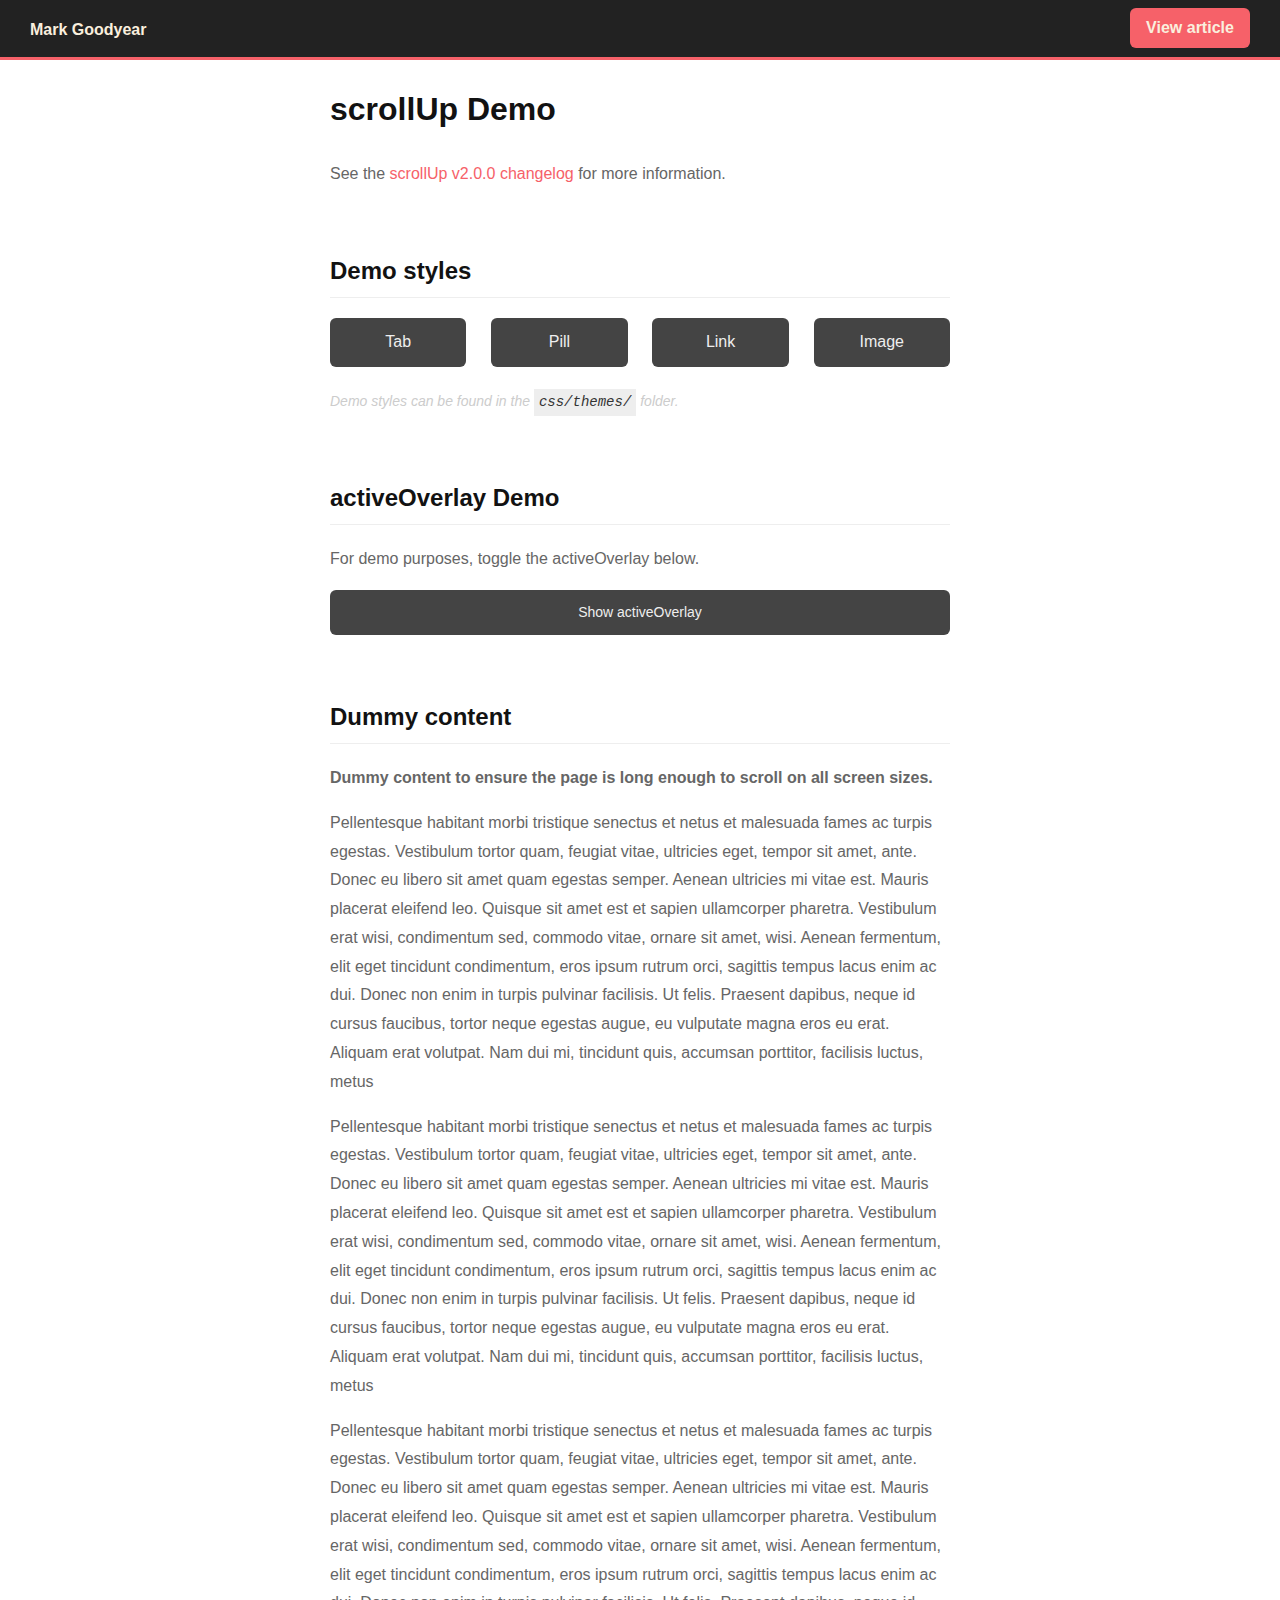
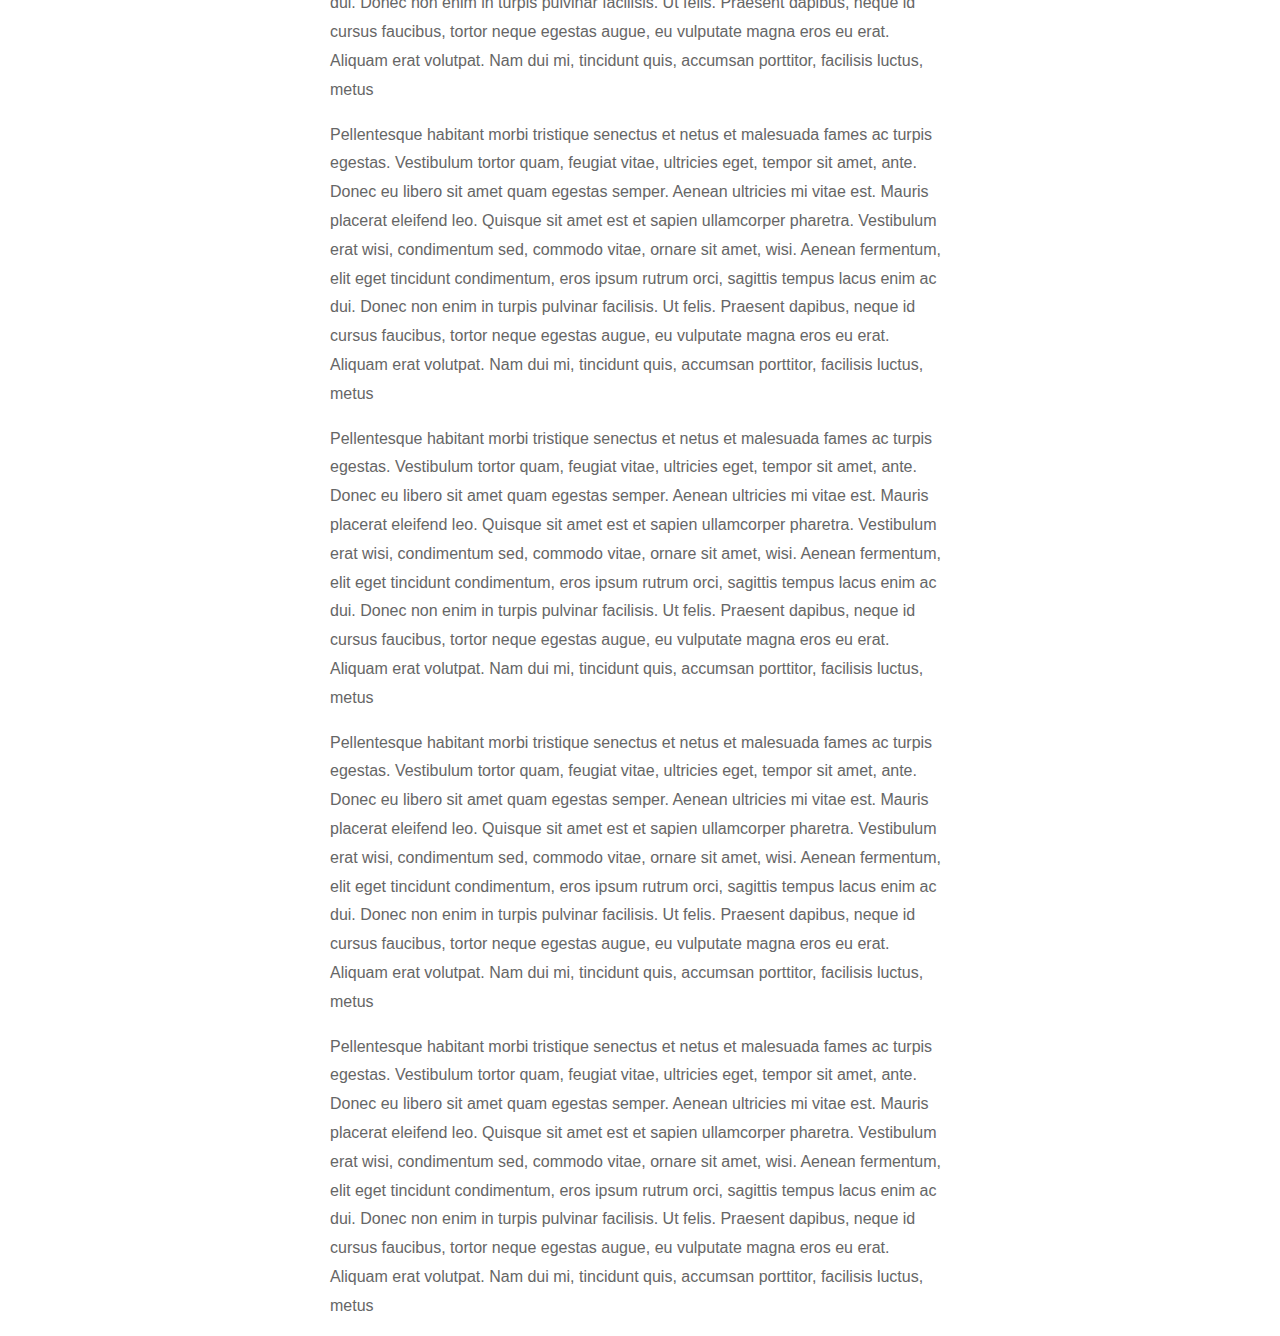
<file: scrollup-master/demo/index.html>
<!doctype html>
<html>
    <head>
        <meta charset="utf-8">
        <title>ScrollUp demo - Mark Goodyear</title>

        <link id="scrollUpTheme" rel="stylesheet" href="css/themes/tab.css">
        <link rel="stylesheet" href="css/labs.css">

        <script src="../dist/lib/jquery-1.11.1.min.js"></script>
        <script src="../dist/jquery.scrollUp.min.js"></script>
        

    </head>
    <body>

        <div class="header">
            <a href="http://markgoodyear.com" class="logo">Mark Goodyear</a>
            <a href="http://markgoodyear.com/2013/01/scrollup-jquery-plugin" class="view-article">View article</a>
        </div>

        <div class="container">
            <h1>
                scrollUp Demo
            </h1>

            <p>See the <a href="https://github.com/markgoodyear/scrollup/blob/master/CHANGELOG.md" target="_blank">scrollUp v2.0.0 changelog</a> for more information.</p>

            <h2>Demo styles</h2>
            <ul class="themes">
                <li class="first"><a href="#" class="tab-switch">Tab</a></li>
                <li><a href="#" class="pill-switch">Pill</a></li>
                <li><a href="#" class="link-switch">Link</a></li>
                <li><a href="#" class="image-switch">Image</a></li>
            </ul>
            <em class="light">Demo styles can be found in the <code>css/themes/</code> folder.</em>

            <h2>activeOverlay Demo</h2>
            <p>For demo purposes, toggle the activeOverlay below.</p>
            <a id="toggleActive">Show activeOverlay</a>

            <div style="clear:both"></div>

            <h2>Dummy content</h2>
            <p><strong>Dummy content to ensure the page is long enough to scroll on all screen sizes.</strong></p>

            <p>Pellentesque habitant morbi tristique senectus et netus et malesuada fames ac turpis egestas. Vestibulum tortor quam, feugiat vitae, ultricies eget, tempor sit amet, ante. Donec eu libero sit amet quam egestas semper. Aenean ultricies mi vitae est. Mauris placerat eleifend leo. Quisque sit amet est et sapien ullamcorper pharetra. Vestibulum erat wisi, condimentum sed, commodo vitae, ornare sit amet, wisi. Aenean fermentum, elit eget tincidunt condimentum, eros ipsum rutrum orci, sagittis tempus lacus enim ac dui. Donec non enim in turpis pulvinar facilisis. Ut felis. Praesent dapibus, neque id cursus faucibus, tortor neque egestas augue, eu vulputate magna eros eu erat. Aliquam erat volutpat. Nam dui mi, tincidunt quis, accumsan porttitor, facilisis luctus, metus</p>
            <p>Pellentesque habitant morbi tristique senectus et netus et malesuada fames ac turpis egestas. Vestibulum tortor quam, feugiat vitae, ultricies eget, tempor sit amet, ante. Donec eu libero sit amet quam egestas semper. Aenean ultricies mi vitae est. Mauris placerat eleifend leo. Quisque sit amet est et sapien ullamcorper pharetra. Vestibulum erat wisi, condimentum sed, commodo vitae, ornare sit amet, wisi. Aenean fermentum, elit eget tincidunt condimentum, eros ipsum rutrum orci, sagittis tempus lacus enim ac dui. Donec non enim in turpis pulvinar facilisis. Ut felis. Praesent dapibus, neque id cursus faucibus, tortor neque egestas augue, eu vulputate magna eros eu erat. Aliquam erat volutpat. Nam dui mi, tincidunt quis, accumsan porttitor, facilisis luctus, metus</p>
            <p>Pellentesque habitant morbi tristique senectus et netus et malesuada fames ac turpis egestas. Vestibulum tortor quam, feugiat vitae, ultricies eget, tempor sit amet, ante. Donec eu libero sit amet quam egestas semper. Aenean ultricies mi vitae est. Mauris placerat eleifend leo. Quisque sit amet est et sapien ullamcorper pharetra. Vestibulum erat wisi, condimentum sed, commodo vitae, ornare sit amet, wisi. Aenean fermentum, elit eget tincidunt condimentum, eros ipsum rutrum orci, sagittis tempus lacus enim ac dui. Donec non enim in turpis pulvinar facilisis. Ut felis. Praesent dapibus, neque id cursus faucibus, tortor neque egestas augue, eu vulputate magna eros eu erat. Aliquam erat volutpat. Nam dui mi, tincidunt quis, accumsan porttitor, facilisis luctus, metus</p>
            <p>Pellentesque habitant morbi tristique senectus et netus et malesuada fames ac turpis egestas. Vestibulum tortor quam, feugiat vitae, ultricies eget, tempor sit amet, ante. Donec eu libero sit amet quam egestas semper. Aenean ultricies mi vitae est. Mauris placerat eleifend leo. Quisque sit amet est et sapien ullamcorper pharetra. Vestibulum erat wisi, condimentum sed, commodo vitae, ornare sit amet, wisi. Aenean fermentum, elit eget tincidunt condimentum, eros ipsum rutrum orci, sagittis tempus lacus enim ac dui. Donec non enim in turpis pulvinar facilisis. Ut felis. Praesent dapibus, neque id cursus faucibus, tortor neque egestas augue, eu vulputate magna eros eu erat. Aliquam erat volutpat. Nam dui mi, tincidunt quis, accumsan porttitor, facilisis luctus, metus</p>
            <p>Pellentesque habitant morbi tristique senectus et netus et malesuada fames ac turpis egestas. Vestibulum tortor quam, feugiat vitae, ultricies eget, tempor sit amet, ante. Donec eu libero sit amet quam egestas semper. Aenean ultricies mi vitae est. Mauris placerat eleifend leo. Quisque sit amet est et sapien ullamcorper pharetra. Vestibulum erat wisi, condimentum sed, commodo vitae, ornare sit amet, wisi. Aenean fermentum, elit eget tincidunt condimentum, eros ipsum rutrum orci, sagittis tempus lacus enim ac dui. Donec non enim in turpis pulvinar facilisis. Ut felis. Praesent dapibus, neque id cursus faucibus, tortor neque egestas augue, eu vulputate magna eros eu erat. Aliquam erat volutpat. Nam dui mi, tincidunt quis, accumsan porttitor, facilisis luctus, metus</p>
            <p>Pellentesque habitant morbi tristique senectus et netus et malesuada fames ac turpis egestas. Vestibulum tortor quam, feugiat vitae, ultricies eget, tempor sit amet, ante. Donec eu libero sit amet quam egestas semper. Aenean ultricies mi vitae est. Mauris placerat eleifend leo. Quisque sit amet est et sapien ullamcorper pharetra. Vestibulum erat wisi, condimentum sed, commodo vitae, ornare sit amet, wisi. Aenean fermentum, elit eget tincidunt condimentum, eros ipsum rutrum orci, sagittis tempus lacus enim ac dui. Donec non enim in turpis pulvinar facilisis. Ut felis. Praesent dapibus, neque id cursus faucibus, tortor neque egestas augue, eu vulputate magna eros eu erat. Aliquam erat volutpat. Nam dui mi, tincidunt quis, accumsan porttitor, facilisis luctus, metus</p>
            <p>Pellentesque habitant morbi tristique senectus et netus et malesuada fames ac turpis egestas. Vestibulum tortor quam, feugiat vitae, ultricies eget, tempor sit amet, ante. Donec eu libero sit amet quam egestas semper. Aenean ultricies mi vitae est. Mauris placerat eleifend leo. Quisque sit amet est et sapien ullamcorper pharetra. Vestibulum erat wisi, condimentum sed, commodo vitae, ornare sit amet, wisi. Aenean fermentum, elit eget tincidunt condimentum, eros ipsum rutrum orci, sagittis tempus lacus enim ac dui. Donec non enim in turpis pulvinar facilisis. Ut felis. Praesent dapibus, neque id cursus faucibus, tortor neque egestas augue, eu vulputate magna eros eu erat. Aliquam erat volutpat. Nam dui mi, tincidunt quis, accumsan porttitor, facilisis luctus, metus</p>
        </div>

    </body>
</html>
</file>
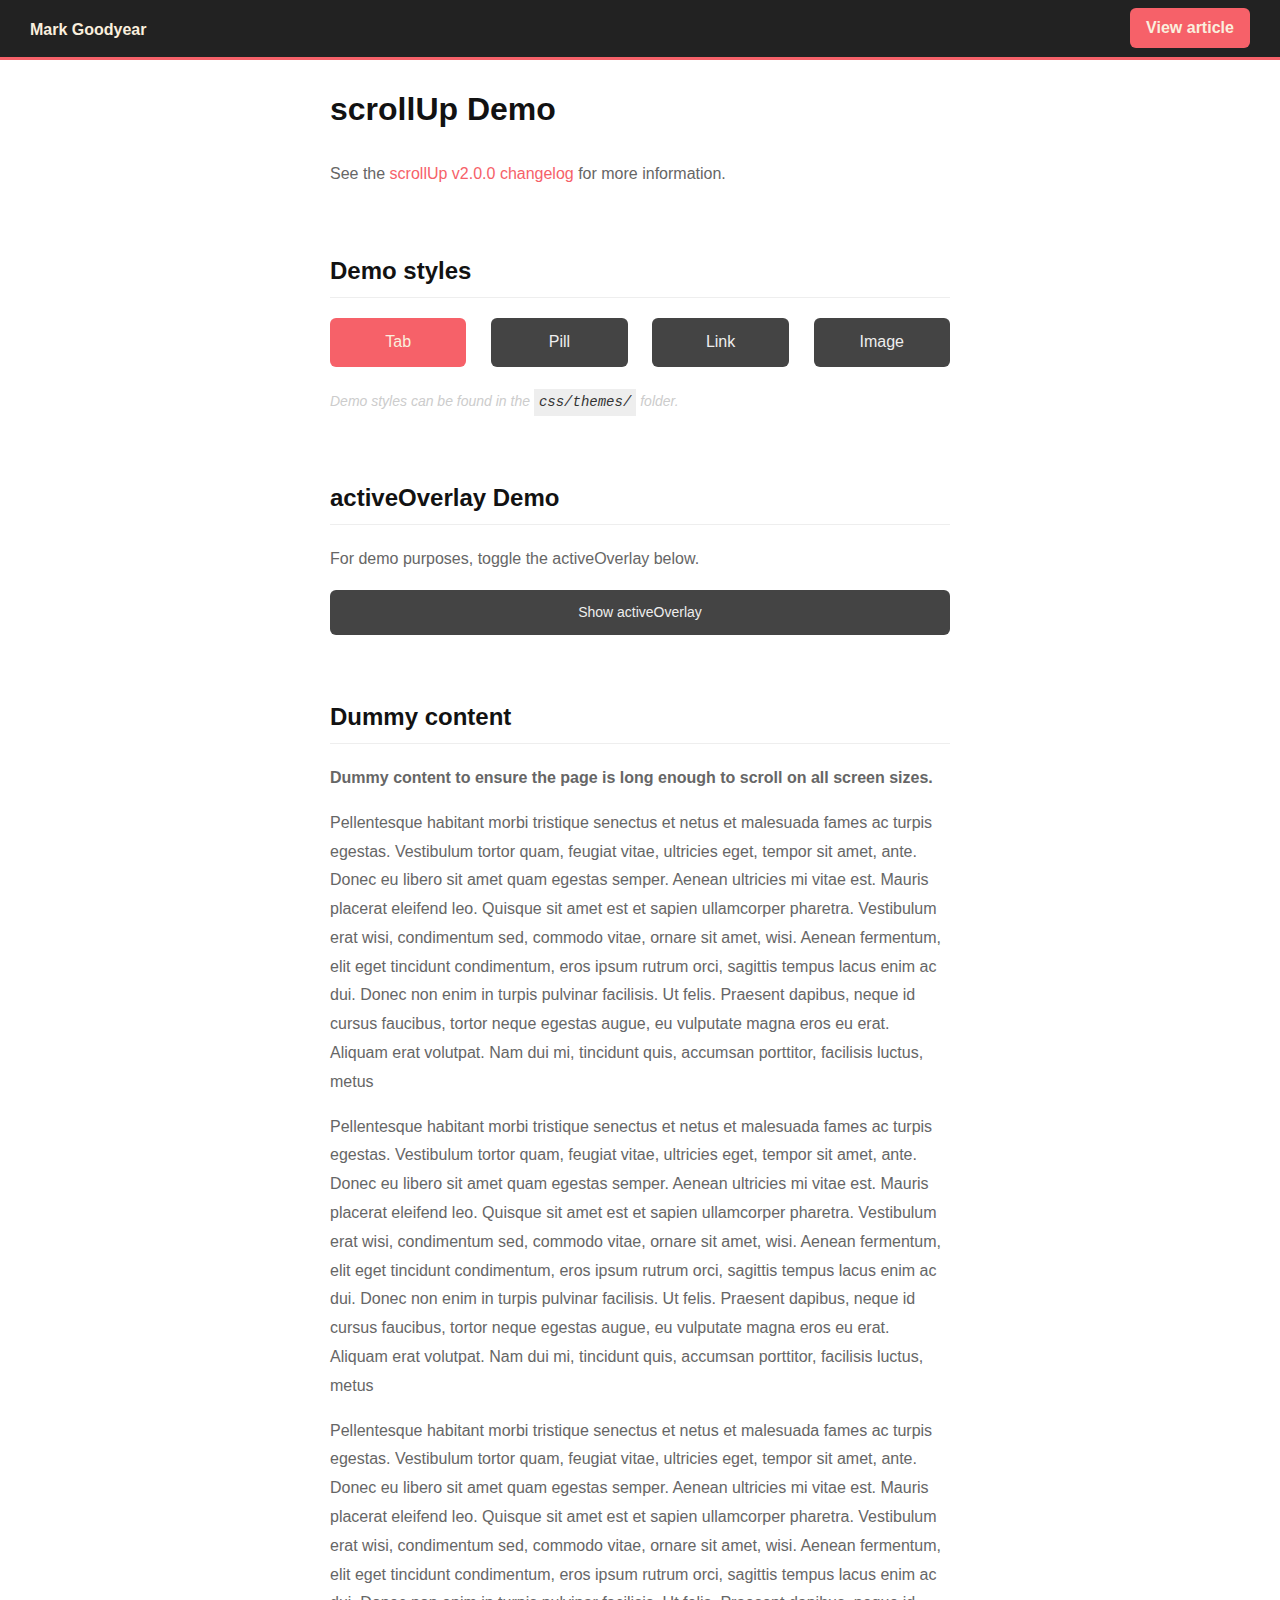
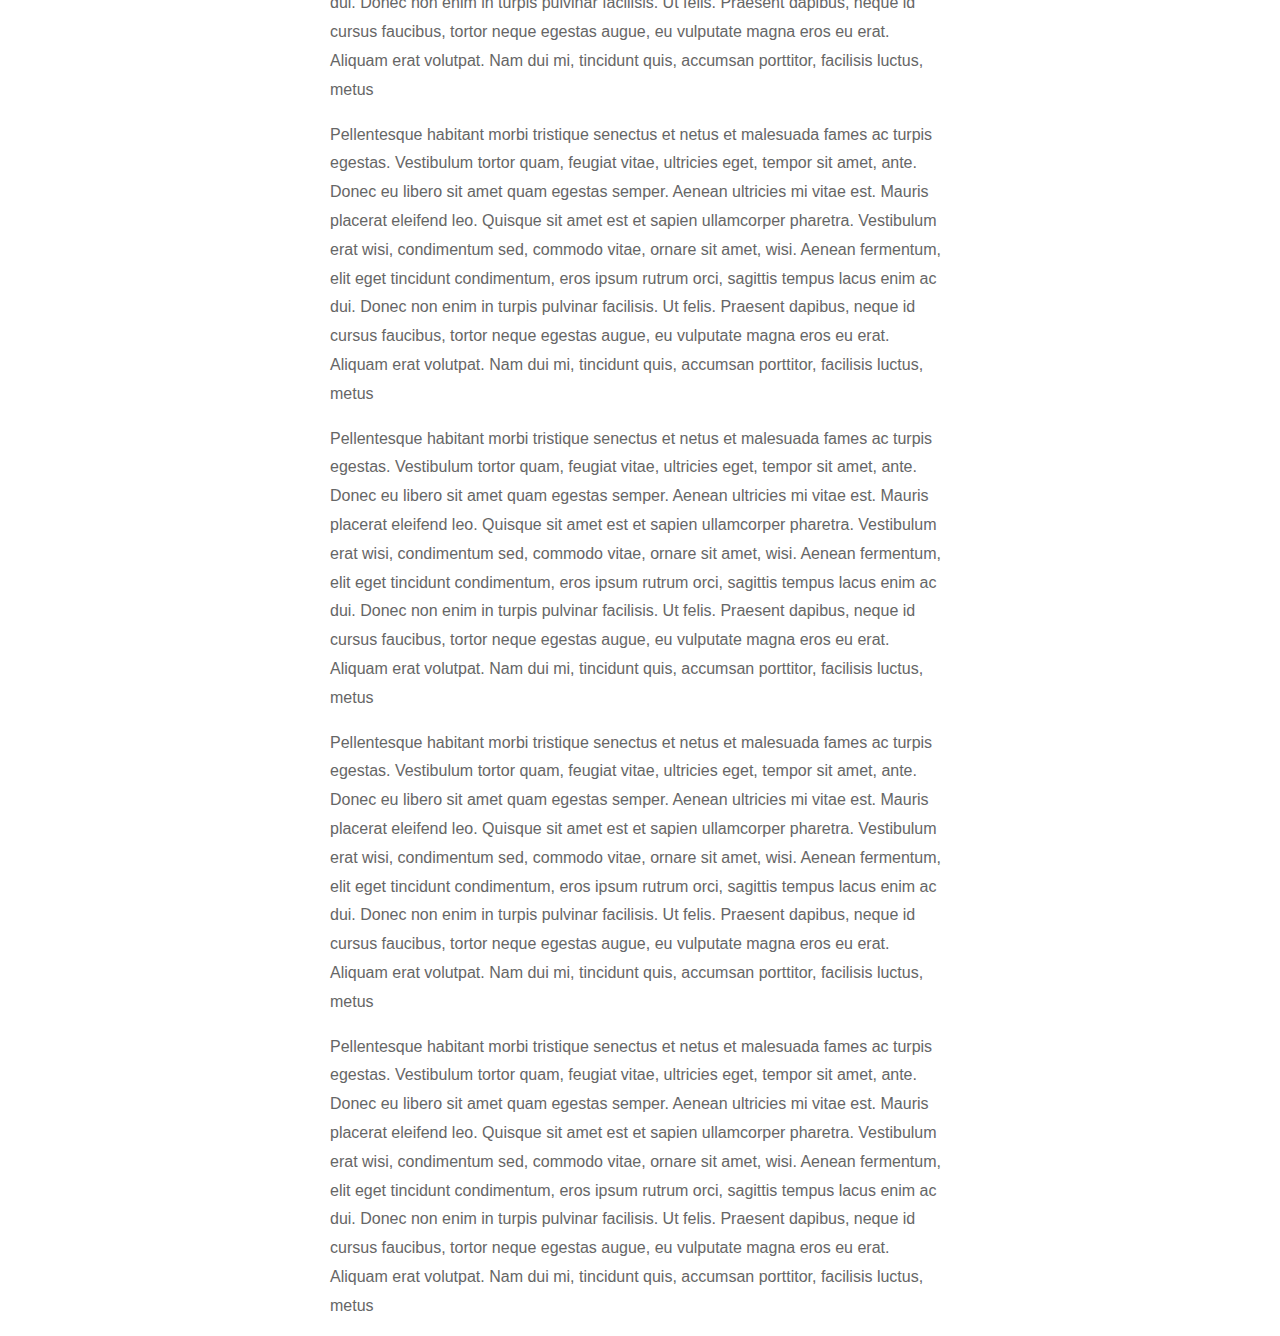
<file: css/scrollup-master/demo/index.html>
<!doctype html>
<html>
    <head>
        <meta charset="utf-8">
        <title>ScrollUp demo - Mark Goodyear</title>

        <link id="scrollUpTheme" rel="stylesheet" href="css/themes/tab.css">
        <link rel="stylesheet" href="css/labs.css">

        <script src="../dist/lib/jquery-1.11.1.min.js"></script>
        <script src="../dist/jquery.scrollUp.min.js"></script>
        <script>

            // Parse URL Queries Method
            (function ($) {
                $.getQuery = function (query) {
                    query = query.replace(/[\[]/, '\\\[').replace(/[\]]/, '\\\]');
                    var expr = '[\\?&]' + query + '=([^&#]*)';
                    var regex = new RegExp(expr);
                    var results = regex.exec(window.location.href);
                    if (results !== null) {
                        return results[1];
                    } else {
                        return false;
                    }
                };
            })(jQuery);

            $(function () {

                // Change URIs
                $('.pill-switch').click(function () {
                    window.location = '?theme=pill';
                });

                $('.tab-switch').click(function () {
                    window.location = '?theme=tab';
                });

                $('.image-switch').click(function () {
                    window.location = '?theme=image';
                });

                $('.link-switch').click(function () {
                    window.location = '?theme=link';
                });

                // Set theme based on URI
                if ($.getQuery('theme') === 'pill') {
                    $(function () {
                        $.scrollUp({
                            animation: 'fade',
                            activeOverlay: '#00FFFF'
                        });
                    });
                    $('.pill-switch').addClass('active');
                    $('#scrollUpTheme').attr('href', 'css/themes/pill.css?1.1');
                } else if ($.getQuery('theme') === 'link') {
                    $(function () {
                        $.scrollUp({
                            animation: 'fade',
                            activeOverlay: '#00FFFF'
                        });
                    });
                    $('#scrollUpTheme').attr('href', 'css/themes/link.css?1.1');
                    $('.link-switch').addClass('active');
                } else if ($.getQuery('theme') === 'image') {
                    $(function () {
                        $.scrollUp({
                            animation: 'fade',
                            activeOverlay: '#00FFFF',
                            scrollImg: {
                                active: true,
                                type: 'background',
                                src: 'img/top.png'
                            }
                        });
                    });
                    $('#scrollUpTheme').attr('href', 'css/themes/image.css?1.1');
                    $('.image-switch').addClass('active');
                } else {
                    $(function () {
                        $.scrollUp({
                            animation: 'slide',
                            activeOverlay: '#00FFFF'
                        });
                    });
                    $('#scrollUpTheme').attr('href', 'css/themes/tab.css?1.1');
                    $('.tab-switch').addClass('active');
                }

                // Toggle overlay
                $('#toggleActive').click(function () {
                    $('#scrollUp-active').toggle();

                    var text = $(this).text() == 'Hide activeOverlay' ? 'Show activeOverlay' : 'Hide activeOverlay';
                    $(this)
                        .text(text)
                        .toggleClass('active');
                });
            });

        </script>

    </head>
    <body>

        <div class="header">
            <a href="http://markgoodyear.com" class="logo">Mark Goodyear</a>
            <a href="http://markgoodyear.com/2013/01/scrollup-jquery-plugin" class="view-article">View article</a>
        </div>

        <div class="container">
            <h1>
                scrollUp Demo
            </h1>

            <p>See the <a href="https://github.com/markgoodyear/scrollup/blob/master/CHANGELOG.md" target="_blank">scrollUp v2.0.0 changelog</a> for more information.</p>

            <h2>Demo styles</h2>
            <ul class="themes">
                <li class="first"><a href="#" class="tab-switch">Tab</a></li>
                <li><a href="#" class="pill-switch">Pill</a></li>
                <li><a href="#" class="link-switch">Link</a></li>
                <li><a href="#" class="image-switch">Image</a></li>
            </ul>
            <em class="light">Demo styles can be found in the <code>css/themes/</code> folder.</em>

            <h2>activeOverlay Demo</h2>
            <p>For demo purposes, toggle the activeOverlay below.</p>
            <a id="toggleActive">Show activeOverlay</a>

            <div style="clear:both"></div>

            <h2>Dummy content</h2>
            <p><strong>Dummy content to ensure the page is long enough to scroll on all screen sizes.</strong></p>

            <p>Pellentesque habitant morbi tristique senectus et netus et malesuada fames ac turpis egestas. Vestibulum tortor quam, feugiat vitae, ultricies eget, tempor sit amet, ante. Donec eu libero sit amet quam egestas semper. Aenean ultricies mi vitae est. Mauris placerat eleifend leo. Quisque sit amet est et sapien ullamcorper pharetra. Vestibulum erat wisi, condimentum sed, commodo vitae, ornare sit amet, wisi. Aenean fermentum, elit eget tincidunt condimentum, eros ipsum rutrum orci, sagittis tempus lacus enim ac dui. Donec non enim in turpis pulvinar facilisis. Ut felis. Praesent dapibus, neque id cursus faucibus, tortor neque egestas augue, eu vulputate magna eros eu erat. Aliquam erat volutpat. Nam dui mi, tincidunt quis, accumsan porttitor, facilisis luctus, metus</p>
            <p>Pellentesque habitant morbi tristique senectus et netus et malesuada fames ac turpis egestas. Vestibulum tortor quam, feugiat vitae, ultricies eget, tempor sit amet, ante. Donec eu libero sit amet quam egestas semper. Aenean ultricies mi vitae est. Mauris placerat eleifend leo. Quisque sit amet est et sapien ullamcorper pharetra. Vestibulum erat wisi, condimentum sed, commodo vitae, ornare sit amet, wisi. Aenean fermentum, elit eget tincidunt condimentum, eros ipsum rutrum orci, sagittis tempus lacus enim ac dui. Donec non enim in turpis pulvinar facilisis. Ut felis. Praesent dapibus, neque id cursus faucibus, tortor neque egestas augue, eu vulputate magna eros eu erat. Aliquam erat volutpat. Nam dui mi, tincidunt quis, accumsan porttitor, facilisis luctus, metus</p>
            <p>Pellentesque habitant morbi tristique senectus et netus et malesuada fames ac turpis egestas. Vestibulum tortor quam, feugiat vitae, ultricies eget, tempor sit amet, ante. Donec eu libero sit amet quam egestas semper. Aenean ultricies mi vitae est. Mauris placerat eleifend leo. Quisque sit amet est et sapien ullamcorper pharetra. Vestibulum erat wisi, condimentum sed, commodo vitae, ornare sit amet, wisi. Aenean fermentum, elit eget tincidunt condimentum, eros ipsum rutrum orci, sagittis tempus lacus enim ac dui. Donec non enim in turpis pulvinar facilisis. Ut felis. Praesent dapibus, neque id cursus faucibus, tortor neque egestas augue, eu vulputate magna eros eu erat. Aliquam erat volutpat. Nam dui mi, tincidunt quis, accumsan porttitor, facilisis luctus, metus</p>
            <p>Pellentesque habitant morbi tristique senectus et netus et malesuada fames ac turpis egestas. Vestibulum tortor quam, feugiat vitae, ultricies eget, tempor sit amet, ante. Donec eu libero sit amet quam egestas semper. Aenean ultricies mi vitae est. Mauris placerat eleifend leo. Quisque sit amet est et sapien ullamcorper pharetra. Vestibulum erat wisi, condimentum sed, commodo vitae, ornare sit amet, wisi. Aenean fermentum, elit eget tincidunt condimentum, eros ipsum rutrum orci, sagittis tempus lacus enim ac dui. Donec non enim in turpis pulvinar facilisis. Ut felis. Praesent dapibus, neque id cursus faucibus, tortor neque egestas augue, eu vulputate magna eros eu erat. Aliquam erat volutpat. Nam dui mi, tincidunt quis, accumsan porttitor, facilisis luctus, metus</p>
            <p>Pellentesque habitant morbi tristique senectus et netus et malesuada fames ac turpis egestas. Vestibulum tortor quam, feugiat vitae, ultricies eget, tempor sit amet, ante. Donec eu libero sit amet quam egestas semper. Aenean ultricies mi vitae est. Mauris placerat eleifend leo. Quisque sit amet est et sapien ullamcorper pharetra. Vestibulum erat wisi, condimentum sed, commodo vitae, ornare sit amet, wisi. Aenean fermentum, elit eget tincidunt condimentum, eros ipsum rutrum orci, sagittis tempus lacus enim ac dui. Donec non enim in turpis pulvinar facilisis. Ut felis. Praesent dapibus, neque id cursus faucibus, tortor neque egestas augue, eu vulputate magna eros eu erat. Aliquam erat volutpat. Nam dui mi, tincidunt quis, accumsan porttitor, facilisis luctus, metus</p>
            <p>Pellentesque habitant morbi tristique senectus et netus et malesuada fames ac turpis egestas. Vestibulum tortor quam, feugiat vitae, ultricies eget, tempor sit amet, ante. Donec eu libero sit amet quam egestas semper. Aenean ultricies mi vitae est. Mauris placerat eleifend leo. Quisque sit amet est et sapien ullamcorper pharetra. Vestibulum erat wisi, condimentum sed, commodo vitae, ornare sit amet, wisi. Aenean fermentum, elit eget tincidunt condimentum, eros ipsum rutrum orci, sagittis tempus lacus enim ac dui. Donec non enim in turpis pulvinar facilisis. Ut felis. Praesent dapibus, neque id cursus faucibus, tortor neque egestas augue, eu vulputate magna eros eu erat. Aliquam erat volutpat. Nam dui mi, tincidunt quis, accumsan porttitor, facilisis luctus, metus</p>
            <p>Pellentesque habitant morbi tristique senectus et netus et malesuada fames ac turpis egestas. Vestibulum tortor quam, feugiat vitae, ultricies eget, tempor sit amet, ante. Donec eu libero sit amet quam egestas semper. Aenean ultricies mi vitae est. Mauris placerat eleifend leo. Quisque sit amet est et sapien ullamcorper pharetra. Vestibulum erat wisi, condimentum sed, commodo vitae, ornare sit amet, wisi. Aenean fermentum, elit eget tincidunt condimentum, eros ipsum rutrum orci, sagittis tempus lacus enim ac dui. Donec non enim in turpis pulvinar facilisis. Ut felis. Praesent dapibus, neque id cursus faucibus, tortor neque egestas augue, eu vulputate magna eros eu erat. Aliquam erat volutpat. Nam dui mi, tincidunt quis, accumsan porttitor, facilisis luctus, metus</p>
        </div>

    </body>
</html>
</file>
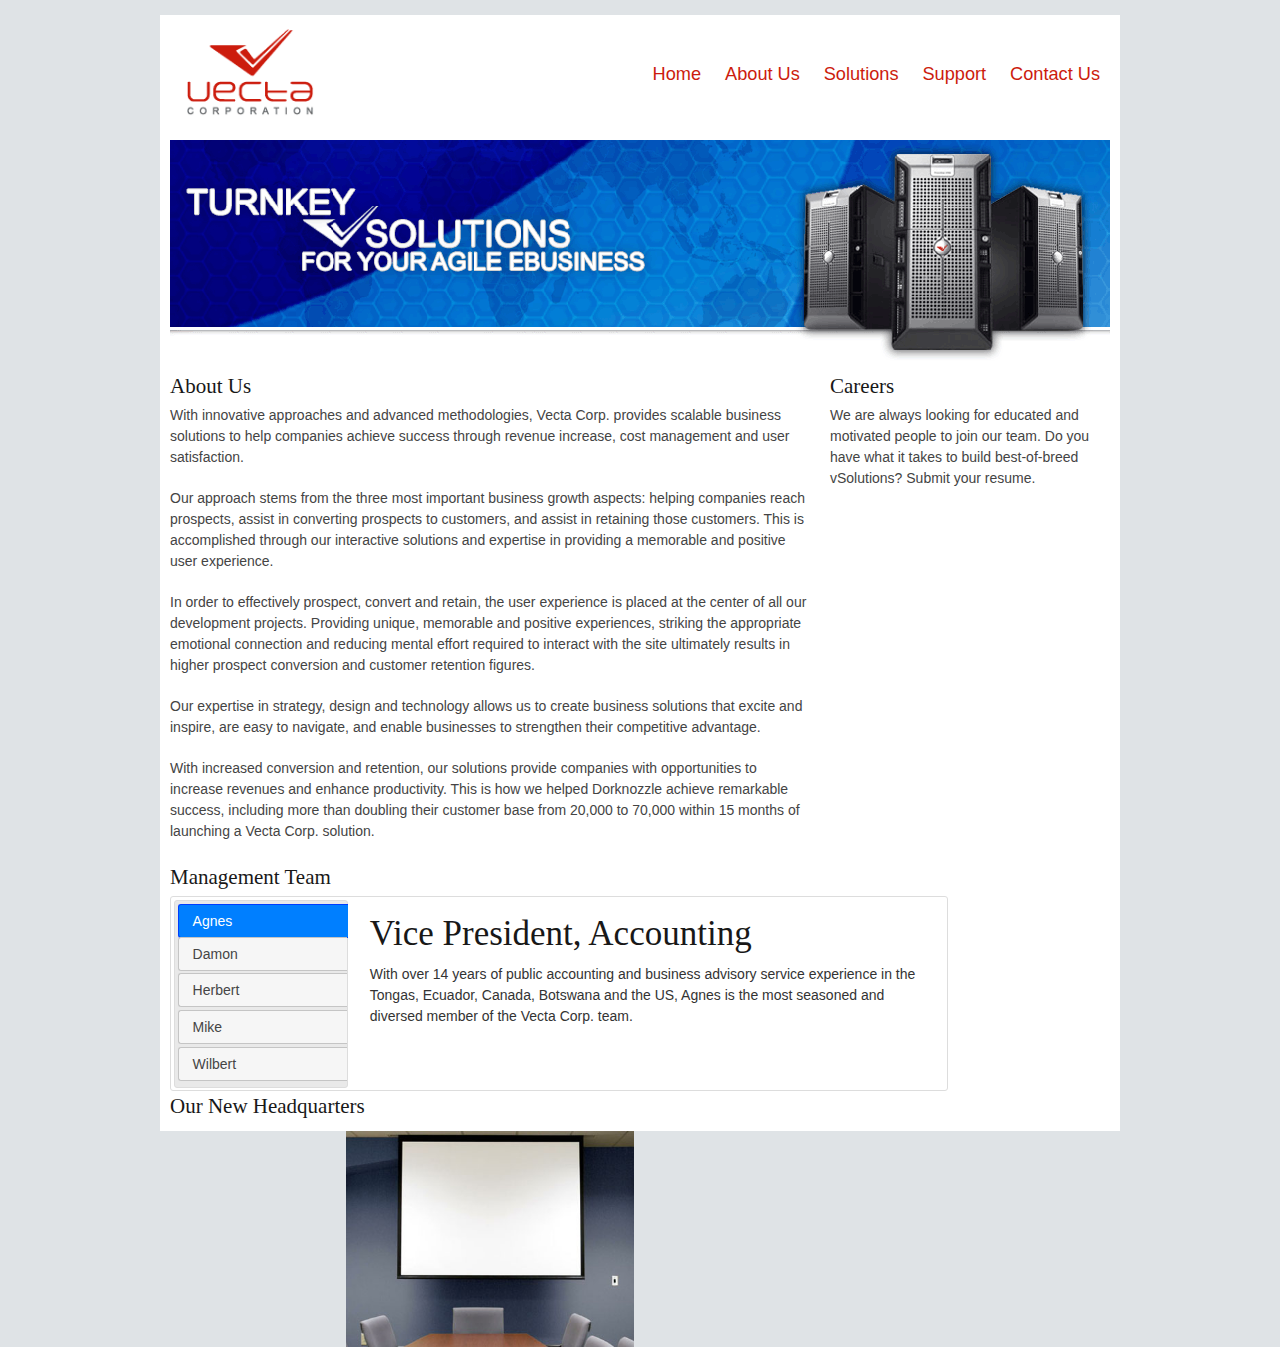
<file: aboutus.html>
<!DOCTYPE html>
<html lang="en">

<head>
    <meta charset="utf-8">
    <title>Welcome to Vecta Corp.</title>
    <meta name="viewport" content="width=device-width, initial-scale=1, maximum-scale=1">
    <link rel="stylesheet" href="css/base.css">
    <link rel="stylesheet" href="css/skeleton.css">
    <link rel="stylesheet" href="css/layout.css">

    <link href="css/jquery-ui.css" rel="stylesheet">
    <link href="css/jquery-ui.structure.min.css" rel="stylesheet">
    <link href="css/jquery-ui.theme.min.css" rel="stylesheet">
    <link href="css/style.css" rel="stylesheet">

    <style>
        .ui-tabs-vertical {
            width: 55em;
        }
        
        .ui-tabs-vertical .ui-tabs-nav {
            padding: .2em .1em .2em .2em;
            float: left;
            width: 12em;
        }
        
        .ui-tabs-vertical .ui-tabs-nav li {
            clear: left;
            width: 100%;
            border-bottom-width: 1px !important;
            border-right-width: 0 !important;
            margin: 0 -1px .2em 0;
        }
        
        .ui-tabs-vertical .ui-tabs-nav li a {
            display: block;
        }
        
        .ui-tabs-vertical .ui-tabs-nav li.ui-tabs-active {
            padding-bottom: 0;
            padding-right: .1em;
            border-right-width: 1px;
        }
        
        .ui-tabs-vertical .ui-tabs-panel {
            padding: 1em;
            float: right;
            width: 40em;
        }
    </style>

    <!--[if lt IE 9]>
		<script src="http://html5shim.googlecode.com/svn/trunk/html5.js"></script>
	<![endif]-->

    <script src="https://code.jquery.com/jquery-2.1.4.min.js"></script>
    <script src="js/jquery-ui.min.js"></script>
    <script src="js/jquery.mobilemenu.js"></script>

    <script src="http://malsup.github.com/jquery.cycle2.js"></script>

    <script src="js/scrtipt.js"></script>

</head>

<body>
    <main class="container">
        <figure class="three columns">
            <img src="images/logo.gif" class="scale-with-grid" alt="">
        </figure>

        <nav class="thirteen columns">
            <ul id="responsive-menu">
                <li><a href="index.html" title="There's no place like home">Home</a></li>
                <li><a href="aboutus.html" title="About Us">About Us</a></li>
                <li><a href="solutions.html" title="Vecta Corp. offers 3 solutions for prospecting, converting, and retaining customers.">Solutions</a></li>
                <li><a href="support.html" title="Were here to help">Support</a></li>
                <li><a href="contactus.html" title="Feel free to talk any time">Contact Us</a></li>
            </ul>
        </nav>

        <header class="sixteen columns">
            <img src="images/header.gif" class="scale-with-grid" alt="">
        </header>

        <section id="welcome" class="eleven columns">
            <h4>About Us</h4>

            <p>With innovative approaches and advanced methodologies, Vecta Corp. provides scalable business solutions to help companies achieve success through revenue increase, cost management and user satisfaction.</p>
            <p>Our approach stems from the three most important business growth aspects: helping companies reach prospects, assist in converting prospects to customers, and assist in retaining those customers. This is accomplished through our interactive solutions and expertise in providing a memorable and positive user experience.</p>
            <p>In order to effectively prospect, convert and retain, the user experience is placed at the center of all our development projects. Providing unique, memorable and positive experiences, striking the appropriate emotional connection and reducing mental effort required to interact with the site ultimately results in higher prospect conversion and customer retention figures.</p>
            <p>Our expertise in strategy, design and technology allows us to create business solutions that excite and inspire, are easy to navigate, and enable businesses to strengthen their competitive advantage.</p>
            <p>With increased conversion and retention, our solutions provide companies with opportunities to increase revenues and enhance productivity. This is how we helped Dorknozzle achieve remarkable success, including more than doubling their customer base from 20,000 to 70,000 within 15 months of launching a Vecta Corp. solution.</p>

            <h4>Management Team</h4>

            <div id="tabs">
                <ul>
                    <li><a href="#tabs-1">Agnes</a></li>
                    <li><a href="#tabs-2">Damon</a></li>
                    <li><a href="#tabs-3">Herbert</a></li>
                    <li><a href="#tabs-4">Mike</a></li>
                    <li><a href="#tabs-5">Wilbert</a></li>
                </ul>
                <div id="tabs-1">
                    <h2>Vice President, Accounting</h2>
                    <p>With over 14 years of public accounting and business advisory service experience in the Tongas, Ecuador, Canada, Botswana and the US, Agnes is the most seasoned and diversed member of the Vecta Corp. team.</p>
                </div>
                <div id="tabs-2">
                    <h2>Director of Development</h2>
                    <p>Damon is the Director of Development for Vecta Corp. Damon creates learning materials for Vecta Corp. as well as consulting for customers to integrate vSolutions into their production pipeline and business processes. Vecta Corp. is creating the next revolution of digital media applications that incorporates 2D, 3D, sound, and video into a single multimedia presentations that can be distributed on the Web, CD/DVD-ROM, Kiosks, or intranet environments.</p>
                </div>
                <div id="tabs-3">
                    <h2>Director of Human Resources</h2>
                    <p>Herbert joined Vecta Corp. in October 1999 as Vecta Corp's first Human Resources Director. As such, he has overall human resources responsibility for Vecta Corp's operations worldwide and is based at the company's global headquarters in San Diego. Although responsible for Vecta Corp's human resources strategies globally, Herbert's work is directly focused on assuring complete employee satisfaction and loyalty.
                    </p>

                </div>

                <div id="tabs-4">
                    <h2>Vice President, Sales and Marketing</h2>
                    <p>Mike serves as the Vice President of Sales and Marketing for Vecta Corp. In this role Mike oversees Vecta Corp's marketing and corporate communications efforts worldwide. Mike joined Vecta Corp. in early 1998 and worked in business development roles prior to being assigned to lead Vecta Corp's global vSolutions sales and marketing team in the summer of 2000. He initiated Vecta Corp's global branding and marketing campaigns as vSolutions global director and then Vice President of Marketing. In 2001, his role expanded to include overall responsibility for corporate marketing, sales, and communications.
                    </p>

                </div>

                <div id="tabs-5">
                    <h2>Founder and CEO</h2>
                    <p>While Wilbur is the founder and CEO of Vecta Corp, he is primarily known for being the pioneer and world leader of creating vSolutions. Wilbur has led the commercialization of vSolution technology and its success as the world’s fastest-growing, most advanced technologies in its respective industry. Now used by tens of millions of consumers worldwide, vSolutions have been the technology of choice for governments and private organizations for nearly a decade.
                    </p>

                </div>


            </div>

            <h4>Our New Headquarters</h4>

            <div class="cycle-slideshow" data-cycle-fx=scrollHorz data-cycle-timeout=2000>

                <div class="cycle-pager"></div>

                <img src="images/building_01.jpg">
                <img src="images/building_02.jpg">
                <img src="images/building_03.jpg">
                <img src="images/building_04.jpg">
                <img src="images/building_05.jpg">
            </div>
        </section>

        <section id="testimonials" class="five columns">
            <h4>Careers</h4>
            <p>We are always looking for educated and motivated people to join our team. Do you have what it takes to build best-of-breed vSolutions? Submit your resume.</p>
        </section>

    </main>
</body>

</html>
</file>
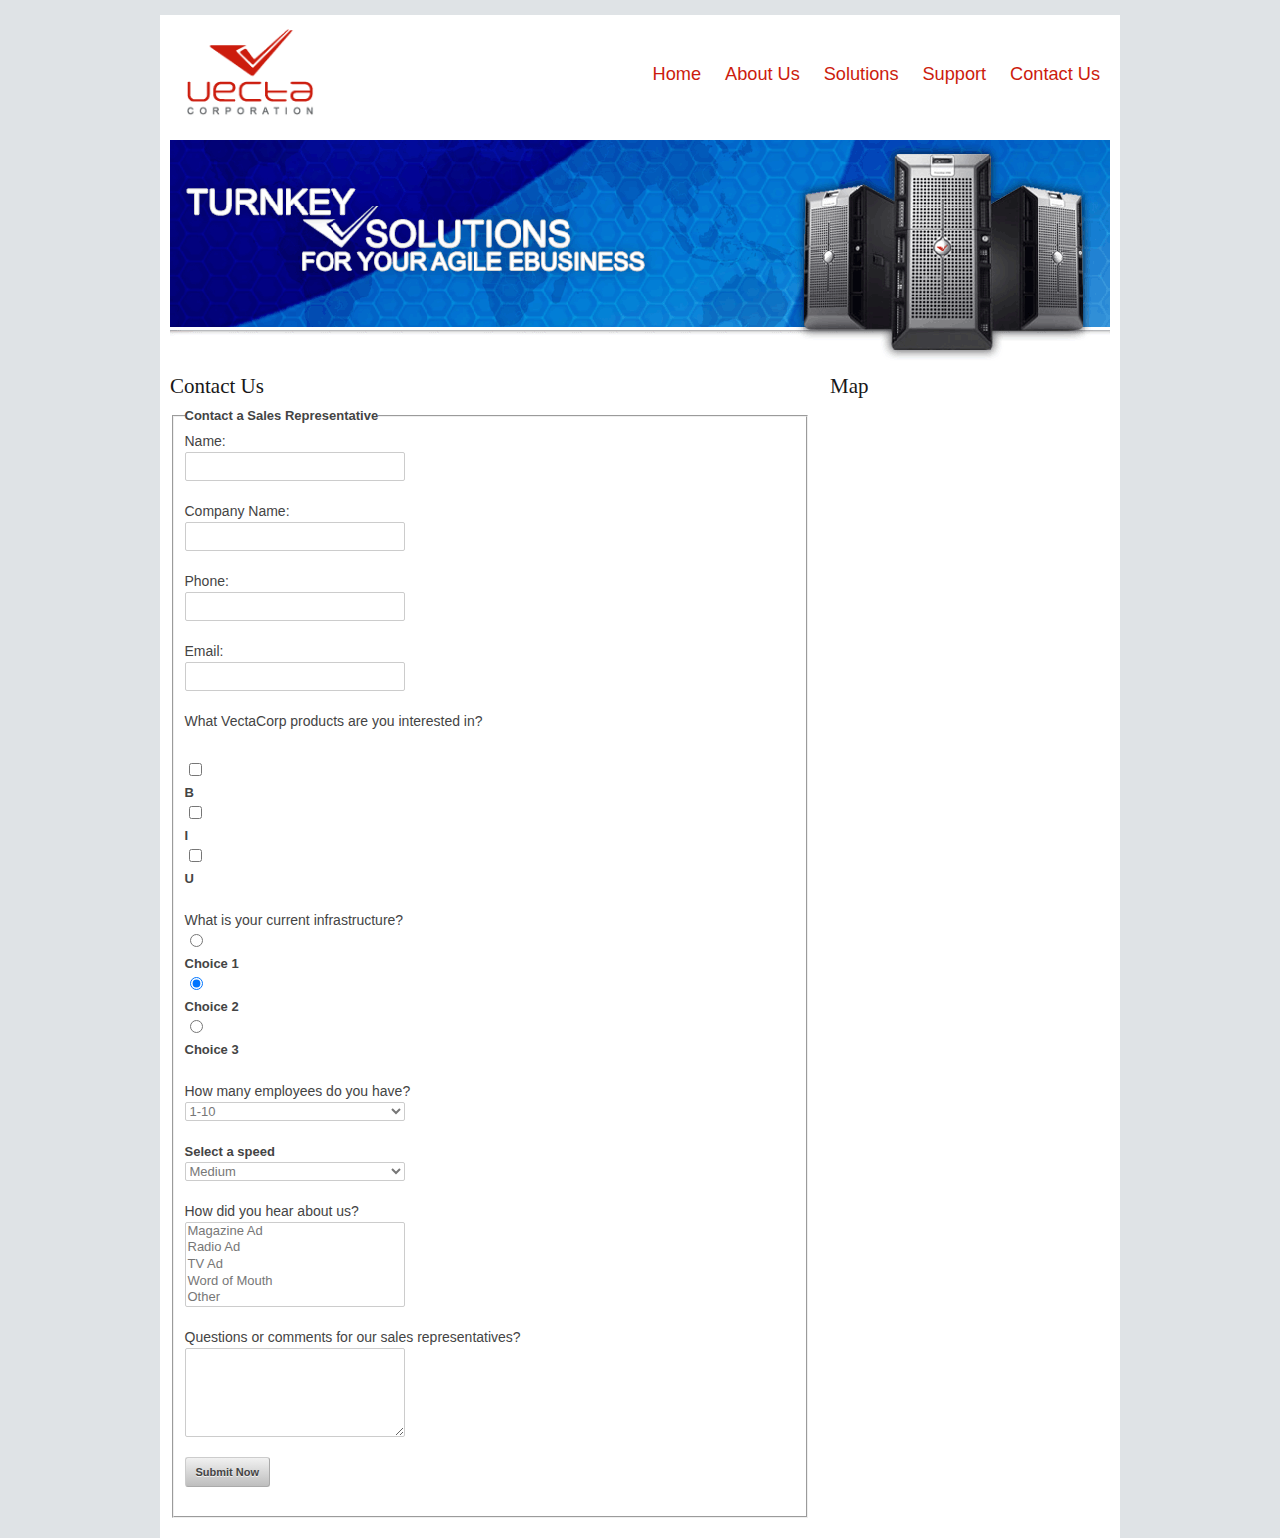
<file: contactus.html>
<!DOCTYPE html>
<html lang="en">

<head>
    <meta charset="utf-8">
    <title>Welcome to Vecta Corp.</title>
    <meta name="viewport" content="width=device-width, initial-scale=1, maximum-scale=1">
    <link href="css/jquery-ui.css" rel="stylesheet" type="text/css">
    <link href="css/jquery-ui.structure.min.css" rel="stylesheet">
    <link href="css/jquery-ui.theme.min.css" rel="stylesheet">


    <link rel="stylesheet" href="css/base.css">
    <link rel="stylesheet" href="css/skeleton.css">
    <link rel="stylesheet" href="css/layout.css">



    <!--[if lt IE 9]>
		<script src="http://html5shim.googlecode.com/svn/trunk/html5.js"></script>
	<![endif]-->
    <script src="//code.jquery.com/jquery-2.1.4.min.js"></script>

    <script src="js/jquery-ui.min.js"></script>
    <script src="js/jquery.mobilemenu.js"></script>
    <script src="js/scrtipt.js"></script>


    <style>
        #format {
            margin-top: 2em;
        }
    </style>
</head>

<body>
    <main class="container">
        <figure class="three columns">
            <img src="images/logo.gif" class="scale-with-grid" alt="">
        </figure>

        <nav class="thirteen columns">
            <ul id="responsive-menu">
                <li><a href="index.html" title="There's no place like home">Home</a></li>
                <li><a href="aboutus.html" title="About Us">About Us</a></li>
                <li><a href="solutions.html" title="Vecta Corp. offers 3 solutions for prospecting, converting, and retaining customers.">Solutions</a></li>
                <li><a href="support.html" title="Were here to help">Support</a></li>
                <li><a href="contactus.html" title="Feel free to talk any time">Contact Us</a></li>
            </ul>
        </nav>

        <header class="sixteen columns">
            <img src="images/header.gif" class="scale-with-grid" alt="">
        </header>

        <section id="welcome" class="eleven columns">
            <h4>Contact Us</h4>
            <form name="contactform" action="http://www.vectacorp.com/vc/scripts/contactus.asp" method="post">
                <fieldset>
                    <legend>Contact a Sales Representative</legend>
                    Name:
                    <input type="text" name="name" maxlength="30" required=""> Company Name:
                    <input type="text" name="companyname" maxlength="30" required=""> Phone:
                    <input type="tel" name="phonenumber" maxlength="25" required="" pattern="\d{3}[\-]\d{3}[\-]\d{4}" title="Format: 555-555-5555"> Email:
                    <input type="email" name="email" maxlength="30" required=""> What VectaCorp products are you interested in?
                    <br>
                    <!--<input type="checkbox" id="check">
<label for="check">Toggle</label>-->

                    <div id="format">
                        <input type="checkbox" id="check1">
                        <label for="check1">B</label>
                        <input type="checkbox" id="check2">
                        <label for="check2">I</label>
                        <input type="checkbox" id="check3">
                        <label for="check3">U</label>
                    </div>


                    <br> What is your current infrastructure?
                    <br>
                    <div id="radio">
                        <input type="radio" id="radio1" name="radio">
                        <label for="radio1">Choice 1</label>
                        <input type="radio" id="radio2" name="radio" checked="checked">
                        <label for="radio2">Choice 2</label>
                        <input type="radio" id="radio3" name="radio">
                        <label for="radio3">Choice 3</label>
                    </div>


                    <br> How many employees do you have?
                    <select name="companysize">
                        <option value="1-10">1-10</option>
                        <option value="11-100">11-100</option>
                        <option value="101-1000">101-1000</option>
                        <option value="More than 1000">More than 1000</option>
                    </select>

                    <label for="speed">Select a speed</label>
                    <select name="speed" id="speed">
                        <option>Slower</option>
                        <option>Slow</option>
                        <option selected="selected">Medium</option>
                        <option>Fast</option>
                        <option>Faster</option>
                    </select>




                    How did you hear about us?
                    <select name="hearaboutus" multiple="" size="5">
                        <option value="Magazine Ad">Magazine Ad</option>
                        <option value="Radio Ad">Radio Ad</option>
                        <option value="TV Ad">TV Ad</option>
                        <option value="Word of Mouth">Word of Mouth</option>
                        <option value="Other">Other</option>
                    </select>

                    Questions or comments for our sales representatives?
                    <textarea name="questions" size="30" rows="5"></textarea>
                    <input type="submit" name="submit" value="Submit Now">
                </fieldset>
            </form>
        </section>

        <section id="testimonials" class="five columns">
            <h4>Map</h4>
            <p>&nbsp;</p>

        </section>
    </main>
</body>

</html>
</file>
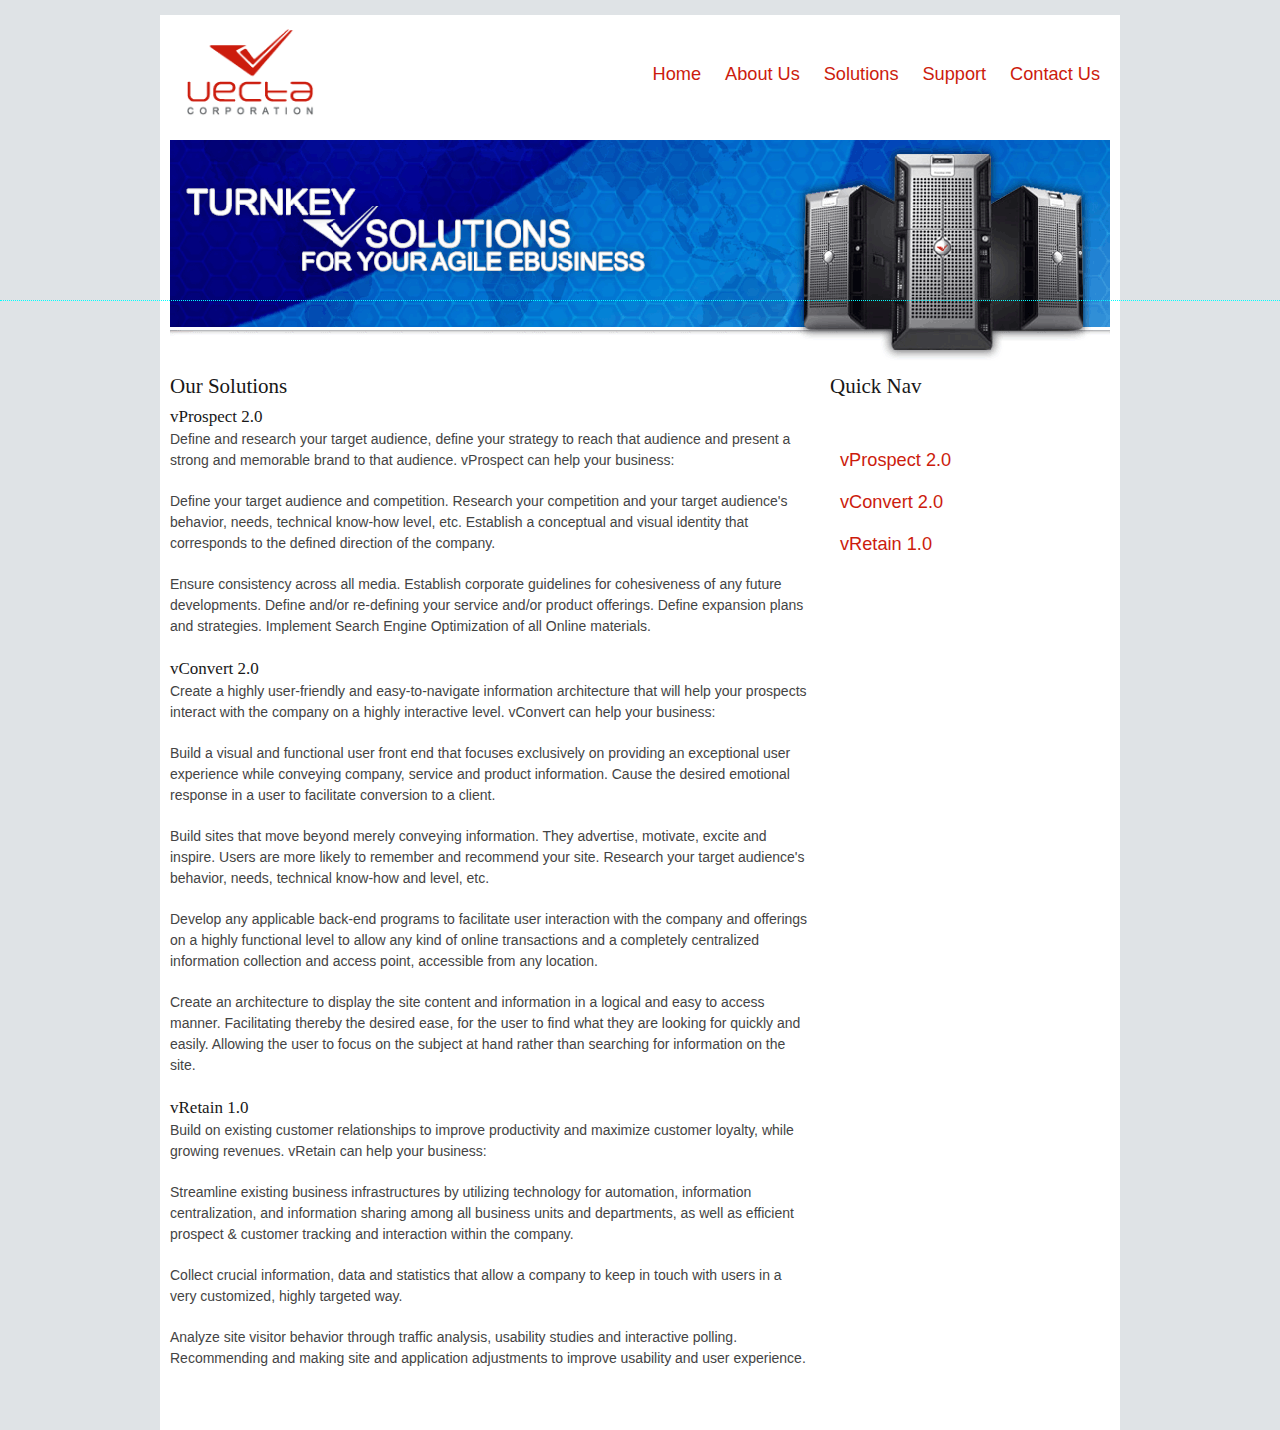
<file: solutions.html>
<!DOCTYPE html>
<html lang="en">

<head>
    <meta charset="utf-8">
    <title>Welcome to Vecta Corp.</title>
    <meta name="viewport" content="width=device-width, initial-scale=1, maximum-scale=1">
    <link rel="stylesheet" href="css/base.css">
    <link rel="stylesheet" href="css/skeleton.css">
    <link rel="stylesheet" href="css/layout.css">

    <link href="css/jquery-ui.css" rel="stylesheet">
    <link href="css/jquery-ui.structure.min.css" rel="stylesheet">
    <link href="css/jquery-ui.theme.min.css" rel="stylesheet">

    <!--[if lt IE 9]>
		<script src="http://html5shim.googlecode.com/svn/trunk/html5.js"></script>
	<![endif]-->
    <script src="https://code.jquery.com/jquery-2.1.4.min.js"></script>
    <script src="js/jquery-ui.min.js"></script>
    <script src="js/jquery.mobilemenu.js"></script>
    <script src="garand-sticky-1643193/jquery.sticky.js"></script>
    <script src="scrollup-master/src/jquery.scrollUp.js"></script>
    <script src="js/soulutions.js"></script>
    <script src="js/scrtipt.js"></script>


    <style>
        .left {
            text-align: left;
        }
        
        #scrollUp {
            background-image: url("../../img/top.png");
            bottom: 20px;
            right: 20px;
            width: 38px;
            /* Width of image */
            height: 38px;
            /* Height of image */
        }
    </style>







</head>

<body>
    <main class="container" id="top">
        <figure class="three columns">
            <img src="images/logo.gif" class="scale-with-grid" alt="">
        </figure>

        <nav class="thirteen columns">
            <ul id="responsive-menu">
                <li><a href="index.html" title="There's no place like home">Home</a></li>
                <li><a href="aboutus.html" title="About Us">About Us</a></li>
                <li><a href="solutions.html" title="Vecta Corp. offers 3 solutions for prospecting, converting, and retaining customers.">Solutions</a></li>
                <li><a href="support.html" title="Were here to help">Support</a></li>
                <li><a href="contactus.html" title="Feel free to talk any time">Contact Us</a></li>
            </ul>
        </nav>

        <header class="sixteen columns">
            <img src="images/header.gif" class="scale-with-grid" alt="">
        </header>

        <section id="welcome" class="eleven columns">
            <h4>Our Solutions</h4>

            <h5 id="1">vProspect 2.0</h5>

            <p>Define and research your target audience, define your strategy to reach that audience and present a strong and memorable brand to that audience. vProspect can help your business:</p>

            <p>Define your target audience and competition. Research your competition and your target audience's behavior, needs, technical know-how level, etc. Establish a conceptual and visual identity that corresponds to the defined direction of the company.</p>

            <p>Ensure consistency across all media. Establish corporate guidelines for cohesiveness of any future developments. Define and/or re-defining your service and/or product offerings. Define expansion plans and strategies. Implement Search Engine Optimization of all Online materials.</p>


            <h5 id="2">vConvert 2.0</h5>

            <p>Create a highly user-friendly and easy-to-navigate information architecture that will help your prospects interact with the company on a highly interactive level. vConvert can help your business:</p>

            <p>Build a visual and functional user front end that focuses exclusively on providing an exceptional user experience while conveying company, service and product information. Cause the desired emotional response in a user to facilitate conversion to a client.</p>

            <p>Build sites that move beyond merely conveying information. They advertise, motivate, excite and inspire. Users are more likely to remember and recommend your site. Research your target audience's behavior, needs, technical know-how and level, etc.</p>

            <p>Develop any applicable back-end programs to facilitate user interaction with the company and offerings on a highly functional level to allow any kind of online transactions and a completely centralized information collection and access point, accessible from any location.</p>

            <p>Create an architecture to display the site content and information in a logical and easy to access manner. Facilitating thereby the desired ease, for the user to find what they are looking for quickly and easily. Allowing the user to focus on the subject at hand rather than searching for information on the site.</p>



            <h5 id="3">vRetain 1.0</h5>

            <p>Build on existing customer relationships to improve productivity and maximize customer loyalty, while growing revenues. vRetain can help your business:</p>

            <p>Streamline existing business infrastructures by utilizing technology for automation, information centralization, and information sharing among all business units and departments, as well as efficient prospect &amp; customer tracking and interaction within the company.</p>

            <p>Collect crucial information, data and statistics that allow a company to keep in touch with users in a very customized, highly targeted way.</p>

            <p>Analyze site visitor behavior through traffic analysis, usability studies and interactive polling. Recommending and making site and application adjustments to improve usability and user experience.</p>


            <p>&nbsp;</p>
        </section>

        <section id="testimonials" class="five columns">
            <h4>Quick Nav</h4>

            <nav id="sticker">
                <ul class="left">
                    <li><a href="#1">vProspect 2.0</a></li>
                    <br>
                    <br>
                    <li><a href="#2">vConvert 2.0</a></li>
                    <br>
                    <br>
                    <li><a href="#3">vRetain 1.0</a></li>
                    <br>
                    <br>
                </ul>

            </nav>

        </section>


    </main>
</body>

</html>
</file>
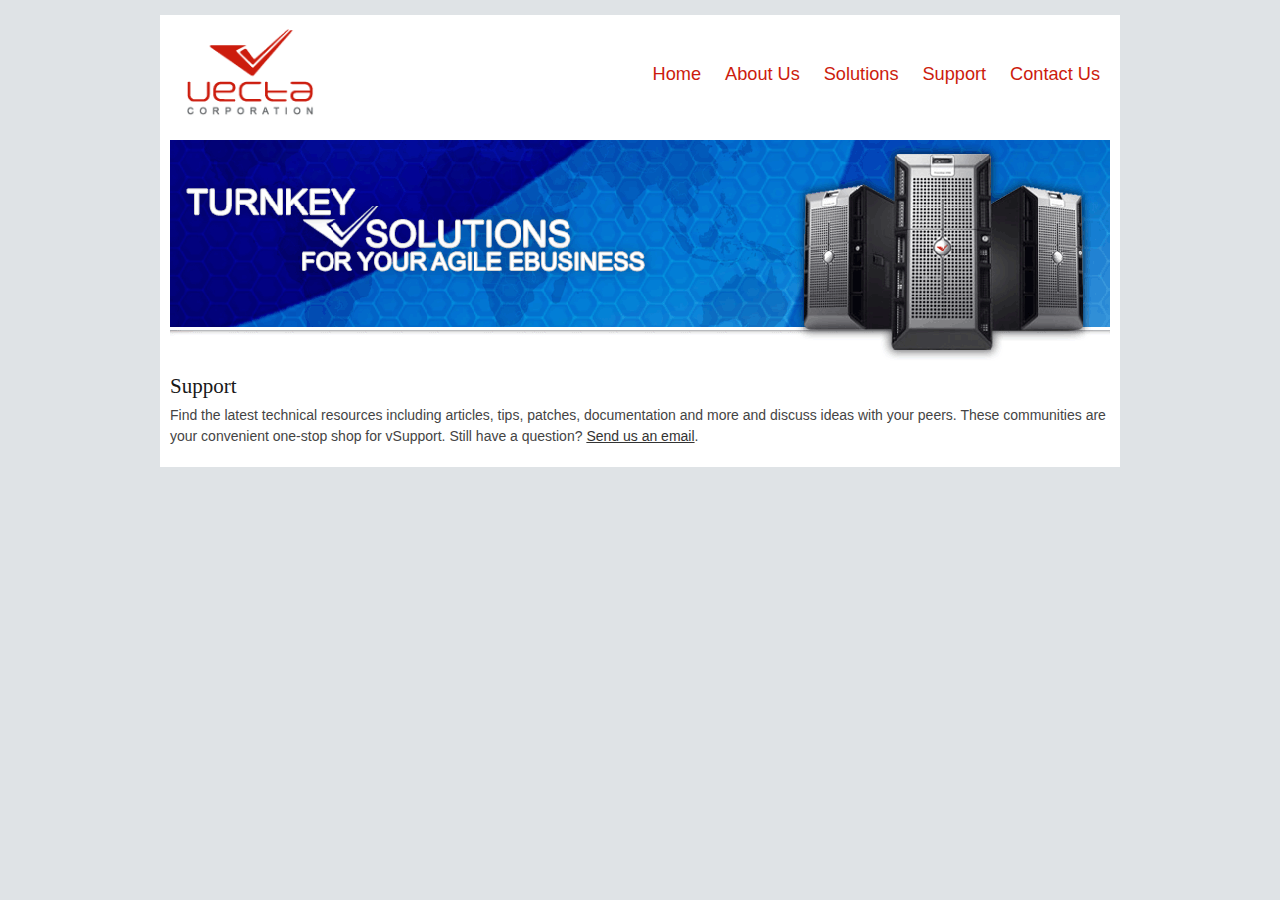
<file: support.html>
<!DOCTYPE html>
<html lang="en">

<head>
    <meta charset="utf-8">
    <title>Welcome to Vecta Corp.</title>
    <meta name="viewport" content="width=device-width, initial-scale=1, maximum-scale=1">
    <link rel="stylesheet" href="css/base.css">
    <link rel="stylesheet" href="css/skeleton.css">
    <link rel="stylesheet" href="css/layout.css">

    <link href="css/jquery-ui.css" rel="stylesheet">
    <link href="css/jquery-ui.structure.min.css" rel="stylesheet">
    <link href="css/jquery-ui.theme.min.css" rel="stylesheet">

    <!--[if lt IE 9]>
		<script src="http://html5shim.googlecode.com/svn/trunk/html5.js"></script>
	<![endif]-->

    <script src="https://code.jquery.com/jquery-2.1.4.min.js"></script>
    <script src="js/jquery-ui.min.js"></script>
    <script src="js/jquery.mobilemenu.js"></script>
    <script src="js/scrtipt.js"></script>
</head>

<body>
    <main class="container">
        <figure class="three columns">
            <img src="images/logo.gif" class="scale-with-grid" alt="">
        </figure>

        <nav class="thirteen columns">
            <ul id="responsive-menu">
                <li><a href="index.html" title="There's no place like home">Home</a></li>
                <li><a href="aboutus.html" title="About Us">About Us</a></li>
                <li><a href="solutions.html" title="Vecta Corp. offers 3 solutions for prospecting, converting, and retaining customers.">Solutions</a></li>
                <li><a href="support.html" title="Were here to help">Support</a></li>
                <li><a href="contactus.html" title="Feel free to talk any time">Contact Us</a></li>
            </ul>
        </nav>

        <header class="sixteen columns">
            <img src="images/header.gif" class="scale-with-grid" alt="">
        </header>

        <section id="welcome" class="sixteen columns">
            <h4>Support</h4>
            <p>Find the latest technical resources including articles, tips, patches, documentation and more and discuss ideas with your peers. These communities are your convenient one-stop shop for vSupport. Still have a question? <a href="mailto:support@vectacorp.com?Subject=I%20need%20help...">Send us an email</a>.</p>
        </section>
    </main>
</body>

</html>
</file>
<file: scrollup-master/demo/css/themes/tab.css>
/* Tab style */
#scrollUp {
    bottom: 0;
    right: 30px;
    width: 70px;
    height: 70px;
    margin-bottom: -10px;
    padding: 10px 5px;
    font: 14px/20px sans-serif;
    text-align: center;
    text-decoration: none;
    text-shadow: 0 1px 0 #fff;
    color: #828282;
    -webkit-box-shadow: 0 0 2px 1px rgba(0, 0, 0, 0.2);
    -moz-box-shadow: 0 0 2px 1px rgba(0, 0, 0, 0.2);
    box-shadow: 0 0 2px 1px rgba(0, 0, 0, 0.2);
    background-color: #E6E6E6;
    background-image: -moz-linear-gradient(top, #EBEBEB, #DEDEDE);
    background-image: -webkit-gradient(linear, 0 0, 0 100%, from(#EBEBEB), to(#DEDEDE));
    background-image: -webkit-linear-gradient(top, #EBEBEB, #DEDEDE);
    background-image: -o-linear-gradient(top, #EBEBEB, #DEDEDE);
    background-image: linear-gradient(to bottom, #EBEBEB, #DEDEDE);
    background-repeat: repeat-x;
    -webkit-transition: margin-bottom 150ms linear;
    -moz-transition: margin-bottom 150ms linear;
    -o-transition: margin-bottom 150ms linear;
    transition: margin-bottom 150ms linear;
}

#scrollUp:hover {
    margin-bottom: 0;
}
</file>
<file: scrollup-master/demo/css/labs.css>
/* ----------------------------------------
    Labs page main styles
---------------------------------------- */

* {
    -webkit-box-sizing: border-box;
    -moz-box-sizing: border-box;
    box-sizing: border-box;
}

pre {
    margin: 0;
    overflow: scroll;
    background-color: #eee;

    padding: 10px;
    -webkit-border-radius: 6px;
    -moz-border-radius: 6px;
    border-radius: 6px;
}

pre .cmt { /* pre comment */
    color: #aaa;
}

pre .opt { /* pre option */
    font-weight: bold;
}

pre .val { /* pre value */
    font-style: italic;
}

code {
    background-color: #eee;
    color: #333;
    display: inline-block;
    padding: 1px 5px;
}

body {
    font: 1em/1.8 "Helvetica Neue", Helvetica, Arial, sans-serif;
    color: #121212;
    margin: 0;
    padding: 0;
}

a {
    color: #F66169;
    text-decoration: none;
}

h2 {
    margin-top: 2.5em;
    padding-bottom: .2em;
    border-bottom: 1px solid #eee;
}

p {
    color: #666;
}

.container {
    width: 80%;
    max-width: 620px;
    margin: auto;
}

.header {
    width: 100%;
    height: 60px;
    line-height: 60px;
    background-color: #222;
    color: #fff;
    border-bottom: #F66169 3px solid;
}

.logo {
    width: 120px;
    float: left;
    margin-left: 30px;
    color: #FAEFDE;
    font-weight: bold;
    -webkit-transition: all 200ms ease-out;
    -moz-transition: all 200ms ease-out;
    -o-transition: all 200ms ease-out;
    transition: all 200ms ease-out;
}

.logo:hover {
    color: #fff;
}

.view-article {
    display: block;
    text-align: center;
    background-color: #F66169;
    color: #FAEFDE;
    width: 120px;
    height: 40px;
    line-height: 40px;
    font-weight: bold;
    float: right;
    margin-right: 30px;
    margin-top: 8px;
    -webkit-border-radius: 6px;
    -moz-border-radius: 6px;
    border-radius: 6px;
    -webkit-transition: all 200ms ease-out;
    -moz-transition: all 200ms ease-out;
    -o-transition: all 200ms ease-out;
    transition: all 200ms ease-out;
}

.view-article:hover {
    color: #111;
    background-color: #fff;
}

.light {
    color: #ccc;
    font-size: 14px;
}



/* ----------------------------------------
    Lab specific: scrollUp
---------------------------------------- */

.themes {
    padding: 0;
    margin: 0;
    margin-bottom: 20px;
    float: left;
    width: 100%;
}

.themes li {
    text-align: center;
    display: block;
    float: left;
    width: 22%;
    margin-left: 4%;
}

.themes li.first {
    margin-left: 0;
}

.themes li a {
    display: block;
    padding: 10px;
    background-color: #444;
    -webkit-border-radius: 6px;
    -moz-border-radius: 6px;
    border-radius: 6px;
    color: #eee;
    -webkit-transition: all 200ms ease-out;
    -moz-transition: all 200ms ease-out;
    -o-transition: all 200ms ease-out;
    transition: all 200ms ease-out;
}

.themes li a:hover,
.themes li a.active {
    background-color: #F66169;
    color: #FAEFDE;
}

#toggleActive {
    padding: 10px;
    width: 100%;
    text-align: center;
    display: inline-block;
    background-color: #444;
    color: #eee;
    font-size: 14px;
    cursor: pointer;
    -webkit-transition: all 200ms ease-out;
    -moz-transition: all 200ms ease-out;
    -o-transition: all 200ms ease-out;
    transition: all 200ms ease-out;
    -webkit-border-radius: 6px;
    -moz-border-radius: 6px;
    border-radius: 6px;
}

#toggleActive.active {
    background-color: #F66169;
    color: #FAEFDE;
}

#scrollUp-active {
    display: none;
}
</file>
<file: css/scrollup-master/demo/css/themes/tab.css>
/* Tab style */
#scrollUp {
    bottom: 0;
    right: 30px;
    width: 70px;
    height: 70px;
    margin-bottom: -10px;
    padding: 10px 5px;
    font: 14px/20px sans-serif;
    text-align: center;
    text-decoration: none;
    text-shadow: 0 1px 0 #fff;
    color: #828282;
    -webkit-box-shadow: 0 0 2px 1px rgba(0, 0, 0, 0.2);
    -moz-box-shadow: 0 0 2px 1px rgba(0, 0, 0, 0.2);
    box-shadow: 0 0 2px 1px rgba(0, 0, 0, 0.2);
    background-color: #E6E6E6;
    background-image: -moz-linear-gradient(top, #EBEBEB, #DEDEDE);
    background-image: -webkit-gradient(linear, 0 0, 0 100%, from(#EBEBEB), to(#DEDEDE));
    background-image: -webkit-linear-gradient(top, #EBEBEB, #DEDEDE);
    background-image: -o-linear-gradient(top, #EBEBEB, #DEDEDE);
    background-image: linear-gradient(to bottom, #EBEBEB, #DEDEDE);
    background-repeat: repeat-x;
    -webkit-transition: margin-bottom 150ms linear;
    -moz-transition: margin-bottom 150ms linear;
    -o-transition: margin-bottom 150ms linear;
    transition: margin-bottom 150ms linear;
}

#scrollUp:hover {
    margin-bottom: 0;
}
</file>
<file: css/scrollup-master/demo/css/labs.css>
/* ----------------------------------------
    Labs page main styles
---------------------------------------- */

* {
    -webkit-box-sizing: border-box;
    -moz-box-sizing: border-box;
    box-sizing: border-box;
}

pre {
    margin: 0;
    overflow: scroll;
    background-color: #eee;

    padding: 10px;
    -webkit-border-radius: 6px;
    -moz-border-radius: 6px;
    border-radius: 6px;
}

pre .cmt { /* pre comment */
    color: #aaa;
}

pre .opt { /* pre option */
    font-weight: bold;
}

pre .val { /* pre value */
    font-style: italic;
}

code {
    background-color: #eee;
    color: #333;
    display: inline-block;
    padding: 1px 5px;
}

body {
    font: 1em/1.8 "Helvetica Neue", Helvetica, Arial, sans-serif;
    color: #121212;
    margin: 0;
    padding: 0;
}

a {
    color: #F66169;
    text-decoration: none;
}

h2 {
    margin-top: 2.5em;
    padding-bottom: .2em;
    border-bottom: 1px solid #eee;
}

p {
    color: #666;
}

.container {
    width: 80%;
    max-width: 620px;
    margin: auto;
}

.header {
    width: 100%;
    height: 60px;
    line-height: 60px;
    background-color: #222;
    color: #fff;
    border-bottom: #F66169 3px solid;
}

.logo {
    width: 120px;
    float: left;
    margin-left: 30px;
    color: #FAEFDE;
    font-weight: bold;
    -webkit-transition: all 200ms ease-out;
    -moz-transition: all 200ms ease-out;
    -o-transition: all 200ms ease-out;
    transition: all 200ms ease-out;
}

.logo:hover {
    color: #fff;
}

.view-article {
    display: block;
    text-align: center;
    background-color: #F66169;
    color: #FAEFDE;
    width: 120px;
    height: 40px;
    line-height: 40px;
    font-weight: bold;
    float: right;
    margin-right: 30px;
    margin-top: 8px;
    -webkit-border-radius: 6px;
    -moz-border-radius: 6px;
    border-radius: 6px;
    -webkit-transition: all 200ms ease-out;
    -moz-transition: all 200ms ease-out;
    -o-transition: all 200ms ease-out;
    transition: all 200ms ease-out;
}

.view-article:hover {
    color: #111;
    background-color: #fff;
}

.light {
    color: #ccc;
    font-size: 14px;
}



/* ----------------------------------------
    Lab specific: scrollUp
---------------------------------------- */

.themes {
    padding: 0;
    margin: 0;
    margin-bottom: 20px;
    float: left;
    width: 100%;
}

.themes li {
    text-align: center;
    display: block;
    float: left;
    width: 22%;
    margin-left: 4%;
}

.themes li.first {
    margin-left: 0;
}

.themes li a {
    display: block;
    padding: 10px;
    background-color: #444;
    -webkit-border-radius: 6px;
    -moz-border-radius: 6px;
    border-radius: 6px;
    color: #eee;
    -webkit-transition: all 200ms ease-out;
    -moz-transition: all 200ms ease-out;
    -o-transition: all 200ms ease-out;
    transition: all 200ms ease-out;
}

.themes li a:hover,
.themes li a.active {
    background-color: #F66169;
    color: #FAEFDE;
}

#toggleActive {
    padding: 10px;
    width: 100%;
    text-align: center;
    display: inline-block;
    background-color: #444;
    color: #eee;
    font-size: 14px;
    cursor: pointer;
    -webkit-transition: all 200ms ease-out;
    -moz-transition: all 200ms ease-out;
    -o-transition: all 200ms ease-out;
    transition: all 200ms ease-out;
    -webkit-border-radius: 6px;
    -moz-border-radius: 6px;
    border-radius: 6px;
}

#toggleActive.active {
    background-color: #F66169;
    color: #FAEFDE;
}

#scrollUp-active {
    display: none;
}
</file>
<file: css/base.css>
/*
* Skeleton V1.2
* Copyright 2011, Dave Gamache
* www.getskeleton.com
* Free to use under the MIT license.
* http://www.opensource.org/licenses/mit-license.php
* 6/20/2012
*/


/* Table of Content
==================================================
	#Reset & Basics
	#Basic Styles
	#Site Styles
	#Typography
	#Links
	#Lists
	#Images
	#Buttons
	#Forms
	#Misc */


/* #Reset & Basics (Inspired by E. Meyers)
================================================== */
	html, body, div, span, applet, object, iframe, h1, h2, h3, h4, h5, h6, p, blockquote, pre, a, abbr, acronym, address, big, cite, code, del, dfn, em, img, ins, kbd, q, s, samp, small, strike, strong, sub, sup, tt, var, b, u, i, center, dl, dt, dd, ol, ul, li, form, label, legend, table, caption, tbody, tfoot, thead, tr, th, td, article, aside, canvas, details, embed, figure, figcaption, footer, header, hgroup, menu, nav, output, ruby, section, summary, time, mark, audio, video {
		margin: 0;
		padding: 0;
		border: 0;
		font-size: 100%;
		font: inherit;
		vertical-align: baseline; }
	article, aside, details, main, figcaption, figure, footer, header, hgroup, menu, nav, section {
		display: block; }
	body {
		line-height: 1; }
	ol, ul {
		list-style: none; }
	blockquote, q {
		quotes: none; }
	blockquote:before, blockquote:after,
	q:before, q:after {
		content: '';
		content: none; }
	table {
		border-collapse: collapse;
		border-spacing: 0; }


/* #Basic Styles
================================================== */
	body {
		/*background: #fff;*/
		font: 14px/21px "HelveticaNeue", "Helvetica Neue", Helvetica, Arial, sans-serif;
		color: #444;
		-webkit-font-smoothing: antialiased; /* Fix for webkit rendering */
		-webkit-text-size-adjust: 100%;
 }


/* #Typography
================================================== */
	h1, h2, h3, h4, h5, h6 {
		color: #181818;
		font-family: "Georgia", "Times New Roman", serif;
		font-weight: normal; }
	h1 a, h2 a, h3 a, h4 a, h5 a, h6 a { font-weight: inherit; }
	h1 { font-size: 46px; line-height: 50px; margin-bottom: 14px;}
	h2 { font-size: 35px; line-height: 40px; margin-bottom: 10px; }
	h3 { font-size: 28px; line-height: 34px; margin-bottom: 8px; }
	h4 { font-size: 21px; line-height: 30px; margin-bottom: 4px; }
	h5 { font-size: 17px; line-height: 24px; }
	h6 { font-size: 14px; line-height: 21px; }
	.subheader { color: #777; }

	p { margin: 0 0 20px 0; }
	p img { margin: 0; }
	p.lead { font-size: 21px; line-height: 27px; color: #777;  }

	em { font-style: italic; }
	strong { font-weight: bold; color: #333; }
	small { font-size: 80%; }

/*	Blockquotes  */
	blockquote, blockquote p { font-size: 17px; line-height: 24px; color: #777; font-style: italic; }
	blockquote { margin: 0 0 20px; padding: 9px 20px 0 19px; border-left: 1px solid #ddd; }
	blockquote cite { display: block; font-size: 12px; color: #555; }
	blockquote cite:before { content: "\2014 \0020"; }
	blockquote cite a, blockquote cite a:visited, blockquote cite a:visited { color: #555; }

	hr { border: solid #ddd; border-width: 1px 0 0; clear: both; margin: 10px 0 30px; height: 0; }


/* #Links
================================================== */
	a, a:visited { color: #333; text-decoration: underline; outline: 0; }
	a:hover, a:focus { color: #000; }
	p a, p a:visited { line-height: inherit; }


/* #Lists
================================================== */
	ul, ol { margin-bottom: 20px; }
	ul { list-style: none outside; }
	ol { list-style: decimal; }
	ol, ul.square, ul.circle, ul.disc { margin-left: 30px; }
	ul.square { list-style: square outside; }
	ul.circle { list-style: circle outside; }
	ul.disc { list-style: disc outside; }
	ul ul, ul ol,
	ol ol, ol ul { margin: 4px 0 5px 30px; font-size: 90%;  }
	ul ul li, ul ol li,
	ol ol li, ol ul li { margin-bottom: 6px; }
	li { line-height: 18px; margin-bottom: 12px; }
	ul.large li { line-height: 21px; }
	li p { line-height: 21px; }

/* #Images
================================================== */

	img.scale-with-grid {
		max-width: 100%;
		height: auto; }


/* #Buttons
================================================== */

	.button,
	button,
	input[type="submit"],
	input[type="reset"],
	input[type="button"] {
		background: #eee; /* Old browsers */
		background: #eee -moz-linear-gradient(top, rgba(255,255,255,.2) 0%, rgba(0,0,0,.2) 100%); /* FF3.6+ */
		background: #eee -webkit-gradient(linear, left top, left bottom, color-stop(0%,rgba(255,255,255,.2)), color-stop(100%,rgba(0,0,0,.2))); /* Chrome,Safari4+ */
		background: #eee -webkit-linear-gradient(top, rgba(255,255,255,.2) 0%,rgba(0,0,0,.2) 100%); /* Chrome10+,Safari5.1+ */
		background: #eee -o-linear-gradient(top, rgba(255,255,255,.2) 0%,rgba(0,0,0,.2) 100%); /* Opera11.10+ */
		background: #eee -ms-linear-gradient(top, rgba(255,255,255,.2) 0%,rgba(0,0,0,.2) 100%); /* IE10+ */
		background: #eee linear-gradient(top, rgba(255,255,255,.2) 0%,rgba(0,0,0,.2) 100%); /* W3C */
	  border: 1px solid #aaa;
	  border-top: 1px solid #ccc;
	  border-left: 1px solid #ccc;
	  -moz-border-radius: 3px;
	  -webkit-border-radius: 3px;
	  border-radius: 3px;
	  color: #444;
	  display: inline-block;
	  font-size: 11px;
	  font-weight: bold;
	  text-decoration: none;
	  text-shadow: 0 1px rgba(255, 255, 255, .75);
	  cursor: pointer;
	  margin-bottom: 20px;
	  line-height: normal;
	  padding: 8px 10px;
	  font-family: "HelveticaNeue", "Helvetica Neue", Helvetica, Arial, sans-serif; }

	.button:hover,
	button:hover,
	input[type="submit"]:hover,
	input[type="reset"]:hover,
	input[type="button"]:hover {
		color: #222;
		background: #ddd; /* Old browsers */
		background: #ddd -moz-linear-gradient(top, rgba(255,255,255,.3) 0%, rgba(0,0,0,.3) 100%); /* FF3.6+ */
		background: #ddd -webkit-gradient(linear, left top, left bottom, color-stop(0%,rgba(255,255,255,.3)), color-stop(100%,rgba(0,0,0,.3))); /* Chrome,Safari4+ */
		background: #ddd -webkit-linear-gradient(top, rgba(255,255,255,.3) 0%,rgba(0,0,0,.3) 100%); /* Chrome10+,Safari5.1+ */
		background: #ddd -o-linear-gradient(top, rgba(255,255,255,.3) 0%,rgba(0,0,0,.3) 100%); /* Opera11.10+ */
		background: #ddd -ms-linear-gradient(top, rgba(255,255,255,.3) 0%,rgba(0,0,0,.3) 100%); /* IE10+ */
		background: #ddd linear-gradient(top, rgba(255,255,255,.3) 0%,rgba(0,0,0,.3) 100%); /* W3C */
	  border: 1px solid #888;
	  border-top: 1px solid #aaa;
	  border-left: 1px solid #aaa; }

	.button:active,
	button:active,
	input[type="submit"]:active,
	input[type="reset"]:active,
	input[type="button"]:active {
		border: 1px solid #666;
		background: #ccc; /* Old browsers */
		background: #ccc -moz-linear-gradient(top, rgba(255,255,255,.35) 0%, rgba(10,10,10,.4) 100%); /* FF3.6+ */
		background: #ccc -webkit-gradient(linear, left top, left bottom, color-stop(0%,rgba(255,255,255,.35)), color-stop(100%,rgba(10,10,10,.4))); /* Chrome,Safari4+ */
		background: #ccc -webkit-linear-gradient(top, rgba(255,255,255,.35) 0%,rgba(10,10,10,.4) 100%); /* Chrome10+,Safari5.1+ */
		background: #ccc -o-linear-gradient(top, rgba(255,255,255,.35) 0%,rgba(10,10,10,.4) 100%); /* Opera11.10+ */
		background: #ccc -ms-linear-gradient(top, rgba(255,255,255,.35) 0%,rgba(10,10,10,.4) 100%); /* IE10+ */
		background: #ccc linear-gradient(top, rgba(255,255,255,.35) 0%,rgba(10,10,10,.4) 100%); /* W3C */ }

	.button.full-width,
	button.full-width,
	input[type="submit"].full-width,
	input[type="reset"].full-width,
	input[type="button"].full-width {
		width: 100%;
		padding-left: 0 !important;
		padding-right: 0 !important;
		text-align: center; }

	/* Fix for odd Mozilla border & padding issues */
	button::-moz-focus-inner,
	input::-moz-focus-inner {
    border: 0;
    padding: 0;
	}


/* #Forms
================================================== */

	form {
		margin-bottom: 20px; }
	fieldset {
		margin-bottom: 20px; }
	input[type="text"],
	input[type="password"],
	input[type="email"],
	input[type="tel"],
	textarea,
	select {
		border: 1px solid #ccc;
		padding: 6px 4px;
		outline: none;
		-moz-border-radius: 2px;
		-webkit-border-radius: 2px;
		border-radius: 2px;
		font: 13px "HelveticaNeue", "Helvetica Neue", Helvetica, Arial, sans-serif;
		color: #777;
		margin: 0;
		width: 210px;
		max-width: 100%;
		display: block;
		margin-bottom: 20px;
		background: #fff; }
	select {
		padding: 0; }
	input[type="text"]:focus,
	input[type="password"]:focus,
	input[type="email"]:focus,
	input[type="tel"]:focus,
	textarea:focus {
		border: 1px solid #aaa;
 		color: #444;
 		-moz-box-shadow: 0 0 3px rgba(0,0,0,.2);
		-webkit-box-shadow: 0 0 3px rgba(0,0,0,.2);
		box-shadow:  0 0 3px rgba(0,0,0,.2); }
	textarea {
		min-height: 60px; }
	label,
	legend {
		display: block;
		font-weight: bold;
		font-size: 13px;  }
	select {
		width: 220px; }
	input[type="checkbox"] {
		display: inline; }
	label span,
	legend span {
		font-weight: normal;
		font-size: 13px;
		color: #444; }

/* #Misc
================================================== */
	.remove-bottom { margin-bottom: 0 !important; }
	.half-bottom { margin-bottom: 10px !important; }
	.add-bottom { margin-bottom: 20px !important; }
</file>
<file: css/skeleton.css>
/*
* Skeleton V1.2
* Copyright 2011, Dave Gamache
* www.getskeleton.com
* Free to use under the MIT license.
* http://www.opensource.org/licenses/mit-license.php
* 6/20/2012
*/


/* Table of Contents
==================================================
    #Base 960 Grid
    #Tablet (Portrait)
    #Mobile (Portrait)
    #Mobile (Landscape)
    #Clearing */



/* #Base 960 Grid
================================================== */

    .container                                  { position: relative; width: 960px; margin: 0 auto; padding: 0; }
    .container .column,
    .container .columns                         { float: left; display: inline; margin-left: 10px; margin-right: 10px; }
    .row                                        { margin-bottom: 20px; }

    /* Nested Column Classes */
    .column.alpha, .columns.alpha               { margin-left: 0; }
    .column.omega, .columns.omega               { margin-right: 0; }

    /* Base Grid */
    .container .one.column,
    .container .one.columns                     { width: 40px;  }
    .container .two.columns                     { width: 100px; }
    .container .three.columns                   { width: 160px; }
    .container .four.columns                    { width: 220px; }
    .container .five.columns                    { width: 280px; }
    .container .six.columns                     { width: 340px; }
    .container .seven.columns                   { width: 400px; }
    .container .eight.columns                   { width: 460px; }
    .container .nine.columns                    { width: 520px; }
    .container .ten.columns                     { width: 580px; }
    .container .eleven.columns                  { width: 640px; }
    .container .twelve.columns                  { width: 700px; }
    .container .thirteen.columns                { width: 760px; }
    .container .fourteen.columns                { width: 820px; }
    .container .fifteen.columns                 { width: 880px; }
    .container .sixteen.columns                 { width: 940px; }

    .container .one-third.column                { width: 300px; }
    .container .two-thirds.column               { width: 620px; }

    /* Offsets */
    .container .offset-by-one                   { padding-left: 60px;  }
    .container .offset-by-two                   { padding-left: 120px; }
    .container .offset-by-three                 { padding-left: 180px; }
    .container .offset-by-four                  { padding-left: 240px; }
    .container .offset-by-five                  { padding-left: 300px; }
    .container .offset-by-six                   { padding-left: 360px; }
    .container .offset-by-seven                 { padding-left: 420px; }
    .container .offset-by-eight                 { padding-left: 480px; }
    .container .offset-by-nine                  { padding-left: 540px; }
    .container .offset-by-ten                   { padding-left: 600px; }
    .container .offset-by-eleven                { padding-left: 660px; }
    .container .offset-by-twelve                { padding-left: 720px; }
    .container .offset-by-thirteen              { padding-left: 780px; }
    .container .offset-by-fourteen              { padding-left: 840px; }
    .container .offset-by-fifteen               { padding-left: 900px; }



/* #Tablet (Portrait)
================================================== */

    /* Note: Design for a width of 768px */

    @media only screen and (min-width: 768px) and (max-width: 959px) {
        .container                                  { width: 768px; }
        .container .column,
        .container .columns                         { margin-left: 10px; margin-right: 10px;  }
        .column.alpha, .columns.alpha               { margin-left: 0; margin-right: 10px; }
        .column.omega, .columns.omega               { margin-right: 0; margin-left: 10px; }
        .alpha.omega                                { margin-left: 0; margin-right: 0; }

        .container .one.column,
        .container .one.columns                     { width: 28px; }
        .container .two.columns                     { width: 76px; }
        .container .three.columns                   { width: 124px; }
        .container .four.columns                    { width: 172px; }
        .container .five.columns                    { width: 220px; }
        .container .six.columns                     { width: 268px; }
        .container .seven.columns                   { width: 316px; }
        .container .eight.columns                   { width: 364px; }
        .container .nine.columns                    { width: 412px; }
        .container .ten.columns                     { width: 460px; }
        .container .eleven.columns                  { width: 508px; }
        .container .twelve.columns                  { width: 556px; }
        .container .thirteen.columns                { width: 604px; }
        .container .fourteen.columns                { width: 652px; }
        .container .fifteen.columns                 { width: 700px; }
        .container .sixteen.columns                 { width: 748px; }

        .container .one-third.column                { width: 236px; }
        .container .two-thirds.column               { width: 492px; }

        /* Offsets */
        .container .offset-by-one                   { padding-left: 48px; }
        .container .offset-by-two                   { padding-left: 96px; }
        .container .offset-by-three                 { padding-left: 144px; }
        .container .offset-by-four                  { padding-left: 192px; }
        .container .offset-by-five                  { padding-left: 240px; }
        .container .offset-by-six                   { padding-left: 288px; }
        .container .offset-by-seven                 { padding-left: 336px; }
        .container .offset-by-eight                 { padding-left: 384px; }
        .container .offset-by-nine                  { padding-left: 432px; }
        .container .offset-by-ten                   { padding-left: 480px; }
        .container .offset-by-eleven                { padding-left: 528px; }
        .container .offset-by-twelve                { padding-left: 576px; }
        .container .offset-by-thirteen              { padding-left: 624px; }
        .container .offset-by-fourteen              { padding-left: 672px; }
        .container .offset-by-fifteen               { padding-left: 720px; }
    }


/*  #Mobile (Portrait)
================================================== */

    /* Note: Design for a width of 320px */

    @media only screen and (max-width: 767px) {
        .container { width: 300px; }
        .container .columns,
        .container .column { margin: 0; }

        .container .one.column,
        .container .one.columns,
        .container .two.columns,
        .container .three.columns,
        .container .four.columns,
        .container .five.columns,
        .container .six.columns,
        .container .seven.columns,
        .container .eight.columns,
        .container .nine.columns,
        .container .ten.columns,
        .container .eleven.columns,
        .container .twelve.columns,
        .container .thirteen.columns,
        .container .fourteen.columns,
        .container .fifteen.columns,
        .container .sixteen.columns,
        .container .one-third.column,
        .container .two-thirds.column  { width: 300px; }

        /* Offsets */
        .container .offset-by-one,
        .container .offset-by-two,
        .container .offset-by-three,
        .container .offset-by-four,
        .container .offset-by-five,
        .container .offset-by-six,
        .container .offset-by-seven,
        .container .offset-by-eight,
        .container .offset-by-nine,
        .container .offset-by-ten,
        .container .offset-by-eleven,
        .container .offset-by-twelve,
        .container .offset-by-thirteen,
        .container .offset-by-fourteen,
        .container .offset-by-fifteen { padding-left: 0; }

    }


/* #Mobile (Landscape)
================================================== */

    /* Note: Design for a width of 480px */

    @media only screen and (min-width: 480px) and (max-width: 767px) {
        .container { width: 420px; }
        .container .columns,
        .container .column { margin: 0; }

        .container .one.column,
        .container .one.columns,
        .container .two.columns,
        .container .three.columns,
        .container .four.columns,
        .container .five.columns,
        .container .six.columns,
        .container .seven.columns,
        .container .eight.columns,
        .container .nine.columns,
        .container .ten.columns,
        .container .eleven.columns,
        .container .twelve.columns,
        .container .thirteen.columns,
        .container .fourteen.columns,
        .container .fifteen.columns,
        .container .sixteen.columns,
        .container .one-third.column,
        .container .two-thirds.column { width: 420px; }
    }


/* #Clearing
================================================== */

    /* Self Clearing Goodness */
    .container:after { content: "\0020"; display: block; height: 0; clear: both; visibility: hidden; }

    /* Use clearfix class on parent to clear nested columns,
    or wrap each row of columns in a <div class="row"> */
    .clearfix:before,
    .clearfix:after,
    .row:before,
    .row:after {
      content: '\0020';
      display: block;
      overflow: hidden;
      visibility: hidden;
      width: 0;
      height: 0; }
    .row:after,
    .clearfix:after {
      clear: both; }
    .row,
    .clearfix {
      zoom: 1; }

    /* You can also use a <br class="clear" /> to clear columns */
    .clear {
      clear: both;
      display: block;
      overflow: hidden;
      visibility: hidden;
      width: 0;
      height: 0;
    }
</file>
<file: css/layout.css>
/*
* Skeleton V1.2
* Copyright 2011, Dave Gamache
* www.getskeleton.com
* Free to use under the MIT license.
* http://www.opensource.org/licenses/mit-license.php
* 6/20/2012
*/

/* Table of Content
==================================================
	#Site Styles
	#Page Styles
	#Media Queries
	#Font-Face */

/* #Site Styles
================================================== */
body 		{background:#DFE3E6;padding-top:15px;}
main		{background:#FFFFFF;}
figure		{height:125px;}
nav			{height:125px;}
nav ul		{margin-top:50px;text-align:right;}
nav ul li	{display:inline;}
nav ul li a,
nav ul li a:visited	{padding:3px 10px;font-size:130%;text-decoration:none;color:#CC1C0D;}
/* #Page Styles
================================================== */

/* #Media Queries
================================================== */

	/* Smaller than standard 960 (devices and browsers) */
	@media only screen and (max-width: 959px) {}

	/* Tablet Portrait size to standard 960 (devices and browsers) */
	@media only screen and (min-width: 768px) and (max-width: 959px) {}

	/* All Mobile Sizes (devices and browser) */
	@media only screen and (max-width: 767px) {
		figure 		{width:100%;text-align:center;}
		nav			{height:40px;padding:0 5px;}
		nav	ul		{text-align:center;margin-top:0;}
		nav ul li a	{font-size:100%;}
		nav select	{width:95%;}
	}

	/* Mobile Landscape Size to Tablet Portrait (devices and browsers) */
	@media only screen and (min-width: 480px) and (max-width: 767px) {}

	/* Mobile Portrait Size to Mobile Landscape Size (devices and browsers) */
	@media only screen and (max-width: 479px) {}


/* #Font-Face
================================================== */
/* 	This is the proper syntax for an @font-face file
		Just create a "fonts" folder at the root,
		copy your FontName into code below and remove
		comment brackets */

/*	@font-face {
	    font-family: 'FontName';
	    src: url('../fonts/FontName.eot');
	    src: url('../fonts/FontName.eot?iefix') format('eot'),
	         url('../fonts/FontName.woff') format('woff'),
	         url('../fonts/FontName.ttf') format('truetype'),
	         url('../fonts/FontName.svg#webfontZam02nTh') format('svg');
	    font-weight: normal;
	    font-style: normal; }
*/
</file>
<file: css/style.css>
/*
    these are just the default styles used in the Cycle2 demo pages.  
    you can use these styles or any others that you wish.
*/


/* set border-box so that percents can be used for width, padding, etc (personal preference) */
.cycle-slideshow, .cycle-slideshow * { -webkit-box-sizing: border-box; -moz-box-sizing: border-box; box-sizing: border-box; }


.cycle-slideshow { width: 45%; min-width: 200px; max-width: 500px; margin: 10px auto; padding: 0; position: relative;
    background: url(http://malsup.github.com/images/spinner.gif) 50% 50% no-repeat;

 }

/* slideshow images (for most of the demos, these are the actual "slides") */
.cycle-slideshow img { 
    /* 
    some of these styles will be set by the plugin (by default) but setting them here
    helps avoid flash-of-unstyled-content
    */
    position: absolute; top: 0; left: 0;
    width: 100%; padding: 0; display: block;
}

/* in case script does not load */
.cycle-slideshow img:first-child {
    position: static; z-index: 100;
}

/* pager */
.cycle-pager { 
    text-align: center; width: 100%; z-index: 500; position: absolute; top: 10px; overflow: hidden;
}
.cycle-pager span { 
    font-family: arial; font-size: 50px; width: 16px; height: 16px; 
    display: inline-block; color: #ddd; cursor: pointer; 
}
.cycle-pager span.cycle-pager-active { color: #D69746;}
.cycle-pager > * { cursor: pointer;}


/* caption */
.cycle-caption { position: absolute; color: white; bottom: 15px; right: 15px; z-index: 700; }


/* overlay */
.cycle-overlay { 
    font-family: tahoma, arial;
    position: absolute; bottom: 0; width: 100%; z-index: 600;
    background: black; color: white; padding: 15px; opacity: .5;
}


/* prev / next links */
.cycle-prev, .cycle-next { position: absolute; top: 0; width: 30%; opacity: 0; filter: alpha(opacity=0); z-index: 800; height: 100%; cursor: pointer; }
.cycle-prev { left: 0;  background: url(http://malsup.github.com/images/left.png) 50% 50% no-repeat;}
.cycle-next { right: 0; background: url(http://malsup.github.com/images/right.png) 50% 50% no-repeat;}
.cycle-prev:hover, .cycle-next:hover { opacity: .7; filter: alpha(opacity=70) }

.disabled { opacity: .5; filter:alpha(opacity=50); }


/* display paused text on top of paused slideshow */
.cycle-paused:after {
    content: 'Paused'; color: white; background: black; padding: 10px;
    z-index: 500; position: absolute; top: 10px; right: 10px;
    border-radius: 10px;
    opacity: .5; filter: alpha(opacity=50);
}

/* 
    media queries 
    some style overrides to make things more pleasant on mobile devices
*/

@media only screen and (max-width: 480px), only screen and (max-device-width: 480px) {
    .cycle-slideshow { width: 200px;}
    .cycle-overlay { padding: 4px }
    .cycle-caption { bottom: 4px; right: 4px }
}
</file>
